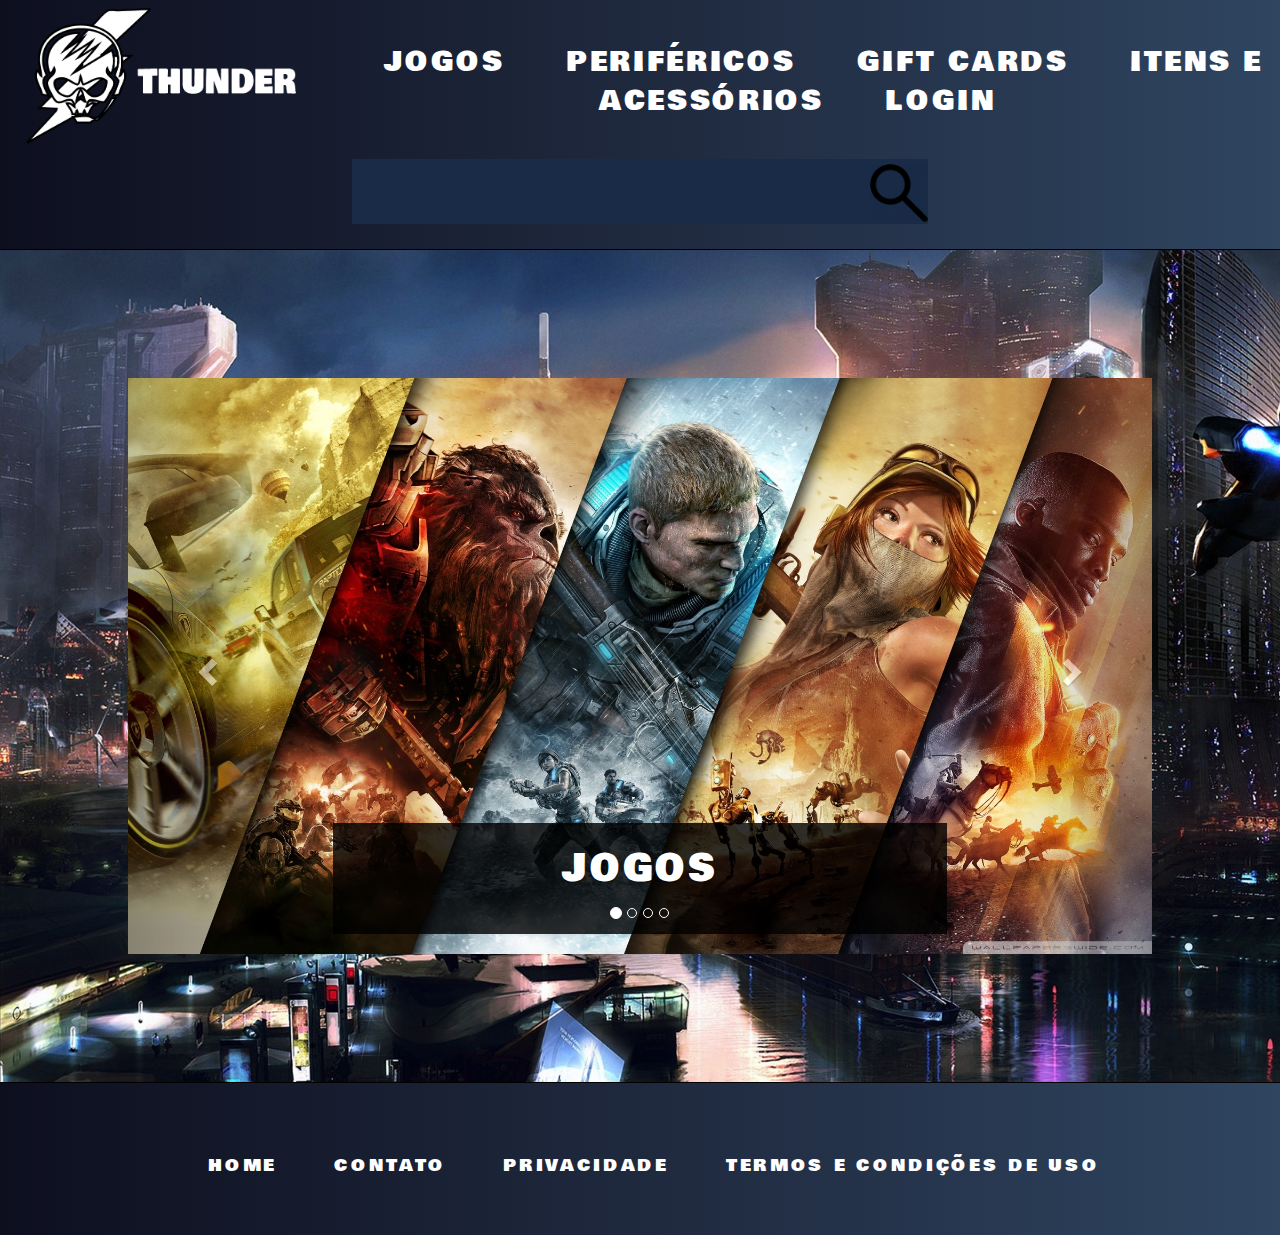
<file: project/html/index.html>
<!DOCTYPE html>
<html lang="pt-br">
  <head>
    <title>Thunder</title>
    <meta charset="utf-8">
    <link rel="stylesheet" type="text/css" href="../css/generalStyle.css"> <!-- Estilo geral das páginas-->
    <link rel="stylesheet" type="text/css" href="../css/styleIndex.css"> <!-- Estilo de index.html  -->
    <link rel="stylesheet" type="text/css" href="../css/generalStyleCarousel.css"> <!-- Estilo geral de carrosséis -->
    <link rel="stylesheet" href="https://maxcdn.bootstrapcdn.com/bootstrap/3.3.7/css/bootstrap.min.css"> <!-- Estilo Bootstrap -->
    <link href="https://fonts.googleapis.com/css?family=Bowlby+One" rel="stylesheet"> <!-- Fonte Bowlby One -->
    <script src="https://ajax.googleapis.com/ajax/libs/jquery/3.3.1/jquery.min.js"></script> <!-- Jquery -->
    <script src="https://maxcdn.bootstrapcdn.com/bootstrap/3.3.7/js/bootstrap.min.js"></script> <!-- Scripts Bootstrap -->
    <script src="../scripts/carousel.js"></script> <!--Scripts do carrossel  -->
  </head> 
  <body>

    <!-- Cabeçalho -->
    <header>

      <!-- Logo -->
      <a href="index.html"><p class="logoBox"><img src="../images/logos/skullLogos/skullLogo.png" id="logo-img"></p></a>
  
      <!-- Caixa do menu do cabeçalho -->
      <div class="headerMenu">
  
        <!-- Lista de elementos do menu do cabeçalho -->
        <ul> 
  
          <li>
            <a href="../html/jogos.html" class="headerMenuItems">JOGOS</a>
          </li>
  
          <li>
            <a href="../html/perifericos.html" class="headerMenuItems">PERIFÉRICOS</a>
          </li>
  
          <li>
            <a href="../html/giftCards.html" class="headerMenuItems">GIFT CARDS</a>
          </li>
            
          <li>
            <a href="../html/itensEac.html" class="headerMenuItems">ITENS E ACESSÓRIOS</a>
          </li>

          <li>
            <a href="../templates/naoFinalizado.html" class="headerMenuItems">LOGIN</a>
          </li>
        </ul>
        
      </div>
        <div class="divBusca">
          <input type="text" class="campoBusca">
          <a href="../templates/naoFinalizado.html"><img src="../images/icons/searchIcon.png"></a>
        </div>

    </header>

      <!-- Conteúdo da página -->
      <div class="content">

        <!-- Primeiro bloco de conteúdo da página -->
        <div id="contentBlockIndex1" class="contentBlocks">  

          <!-- Slider carrossel -->
          <div id="indexCarousel" class="carousel slide" data-ride="carousel">
            
            <!-- Indicadores de slides -->
            <ol class="carousel-indicators">
              <li data-target="#indexCarousel" data-slide-to="0" class="active"></li>
              <li data-target="#indexCarousel" data-slide-to="1"></li>
              <li data-target="#indexCarousel" data-slide-to="2"></li>
              <li data-target="#indexCarousel" data-slide-to="3"></li>
            </ol>
        
            <!-- Slides do carrossel -->
            <div class="carousel-inner">
              <div class="item active">
                <a href="../html/jogos.html"><img src="../images/backgrounds/divSlideBG1.jpg"></a>
                <a href=""><div class="carousel-caption"><p class="homeSlidesText">JOGOS</p></div></a>
              </div>
        
              <div class="item">
                <a href="../html/perifericos.html"><img src="../images/backgrounds/divSlideBG2.jpg"></a>
                <a href=""><div class="carousel-caption"><p class="homeSlidesText">PERIFÉRICOS</p></div></a>
              </div>
            
              <div class="item">
                <a href="../html/giftCards.html"><img src="../images/backgrounds/divSlideBG3.png"></a>
                <a href=""><div class="carousel-caption"><p class="homeSlidesText">GIFT CARDS</p></div></a>
              </div>

              <div class="item">
                <a href="../html/itensEac.html"><img src="../images/backgrounds/divSlideBG4.jpg"></a>
                <a href=""><div class="carousel-caption"><p class="homeSlidesText">ITENS E ACESSÓRIOS</p></div></a>
              </div>
            </div>
        
            <!-- Controles esquerda e direita -->
            <a class="left carousel-control" href="#indexCarousel" data-slide="prev">
              <span class="glyphicon glyphicon-chevron-left"></span>
              <span class="sr-only">Previous</span>
            </a>
            <a class="right carousel-control" href="#indexCarousel" data-slide="next">
              <span class="glyphicon glyphicon-chevron-right"></span>
              <span class="sr-only">Next</span>
            </a>
          </div>
      </div>

      <!-- Rodapé -->
      <footer>

        <!-- Caixa do menu do rodapé -->
        <div class="footerMenu">
          <ul>
            <li>
              <a href="../html/index.html" class="footerMenuItems">HOME</a>
            </li>
            <li>
              <a href="../html/contato.html" class="footerMenuItems">CONTATO</a>
            </li>
            <li>
              <a href="../html/privacidade.html" class="footerMenuItems">PRIVACIDADE</a>
            </li>
            <li>
              <a href="../html/termosECondicoes.html" class="footerMenuItems">TERMOS E CONDIÇÕES DE USO</a>
            </li>
          </ul>
        </div>
      </footer>
  </body>
</html>
</file>
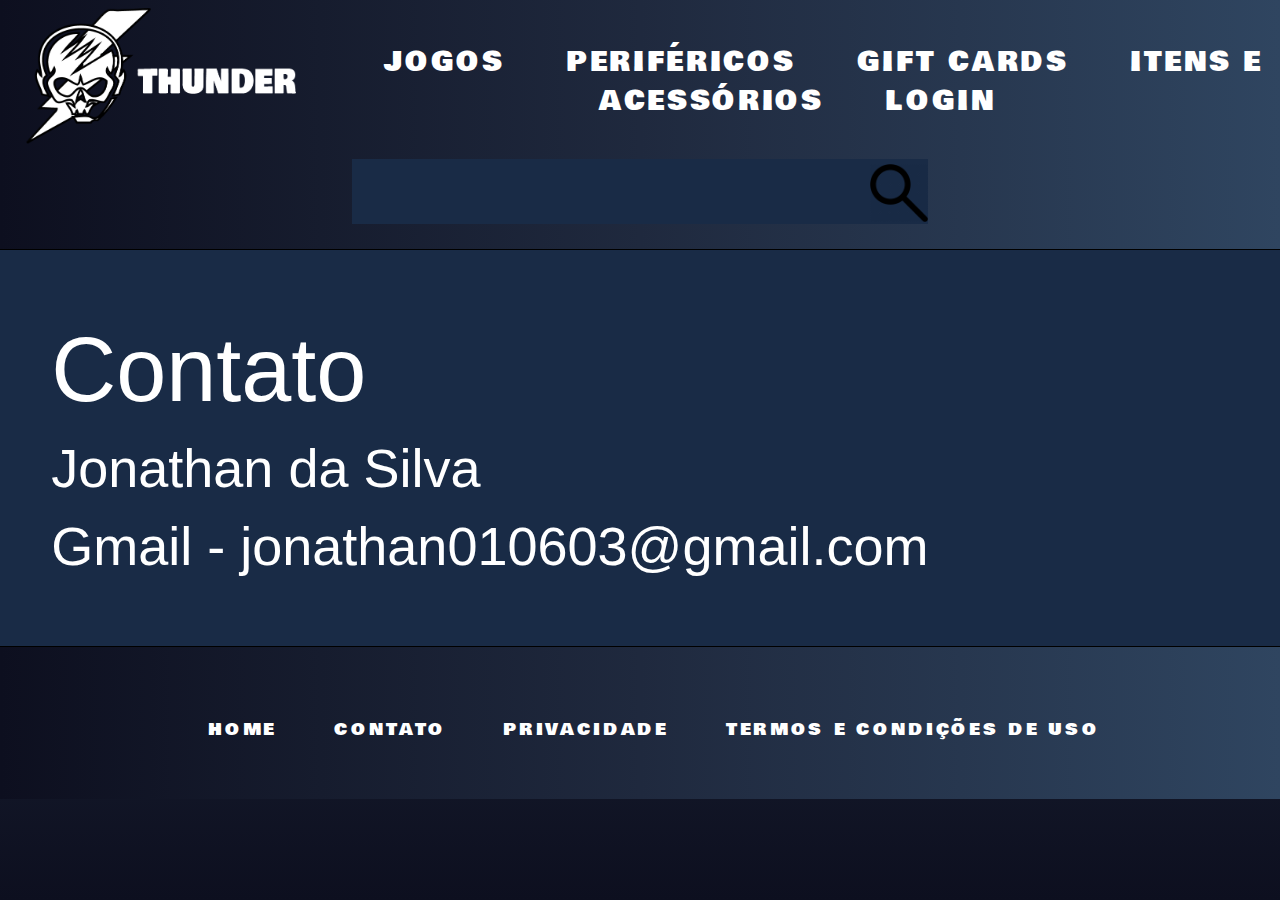
<file: project/html/contato.html>
<!DOCTYPE html>
<html lang="pt-br">
  <head>
    <title>Thunder - Contato</title>
    <meta charset="utf-8">
    <link rel="stylesheet" type="text/css" href="../css/generalStyle.css"> <!-- Estilo geral das páginas-->
    <link rel="stylesheet" type="text/css" href="../css/styleContato.css"> <!-- Estilo de index.html  -->
    <link rel="stylesheet" type="text/css" href="../css/generalStyleCarousel.css"> <!-- Estilo geral de carrosséis -->
    <link rel="stylesheet" href="https://maxcdn.bootstrapcdn.com/bootstrap/3.3.7/css/bootstrap.min.css"> <!-- Estilo Bootstrap -->
    <link href="https://fonts.googleapis.com/css?family=Bowlby+One" rel="stylesheet"> <!-- Fonte Bowlby One -->
    <script src="https://ajax.googleapis.com/ajax/libs/jquery/3.3.1/jquery.min.js"></script> <!-- Jquery -->
    <script src="https://maxcdn.bootstrapcdn.com/bootstrap/3.3.7/js/bootstrap.min.js"></script> <!-- Scripts Bootstrap -->
    <script src="../scripts/carousel.js"></script> <!--Scripts do carrossel  -->

   
  </head>
  <body>    

    <!-- Cabeçalho -->
    <header>

      <!-- Logo -->
      <a href="index.html"><p class="logoBox"><img src="../images/logos/skullLogos/skullLogo.png" id="logo-img"></p></a>
  
      <!-- Caixa do menu do cabeçalho -->
      <div class="headerMenu">
  
        <!-- Lista de elementos do menu do cabeçalho -->
        <ul> 
  
          <li>
            <a href="../html/jogos.html" class="headerMenuItems">JOGOS</a>
          </li>
  
          <li>
            <a href="../html/perifericos.html" class="headerMenuItems">PERIFÉRICOS</a>
          </li>
  
          <li>
            <a href="../html/giftCards.html" class="headerMenuItems">GIFT CARDS</a>
          </li>
            
          <li>
            <a href="../html/itensEac.html" class="headerMenuItems">ITENS E ACESSÓRIOS</a>
          </li>

          <li>
            <a href="../templates/naoFinalizado.html" class="headerMenuItems">LOGIN</a>
          </li>
        </ul>
      
      <!-- Campo de Pesquisa -->
      </div>
        <div class="divBusca">
          <input type="text" class="campoBusca">
          <a href="../templates/naoFinalizado.html"><img src="../images/icons/searchIcon.png"></a>
        </div>

    </header>
    
    <!-- Rodapé -->
    <div id="content">
      <div id="contato">

        <h1 class="contatoTitle">Contato</h1>
        <p>Jonathan da Silva 
          <br>
          Gmail - jonathan010603@gmail.com
          <br>
        </p>

      </div>
    </div>
      
    <footer>
      <!-- Caixa do menu do rodapé -->
      <div class="footerMenu">
        <ul>
          <li>
            <a href="../html/index.html" class="footerMenuItems">HOME</a>
          </li>
          <li>
            <a href="../html/contato.html" class="footerMenuItems">CONTATO</a>
          </li>
          <li>
            <a href="../html/privacidade.html" class="footerMenuItems">PRIVACIDADE</a>
          </li>
          <li>
            <a href="../html/termosECondicoes.html" class="footerMenuItems">TERMOS E CONDIÇÕES DE USO</a>
          </li>
        </ul>
      </div>
    </footer>   
  </body>
</html>
</file>
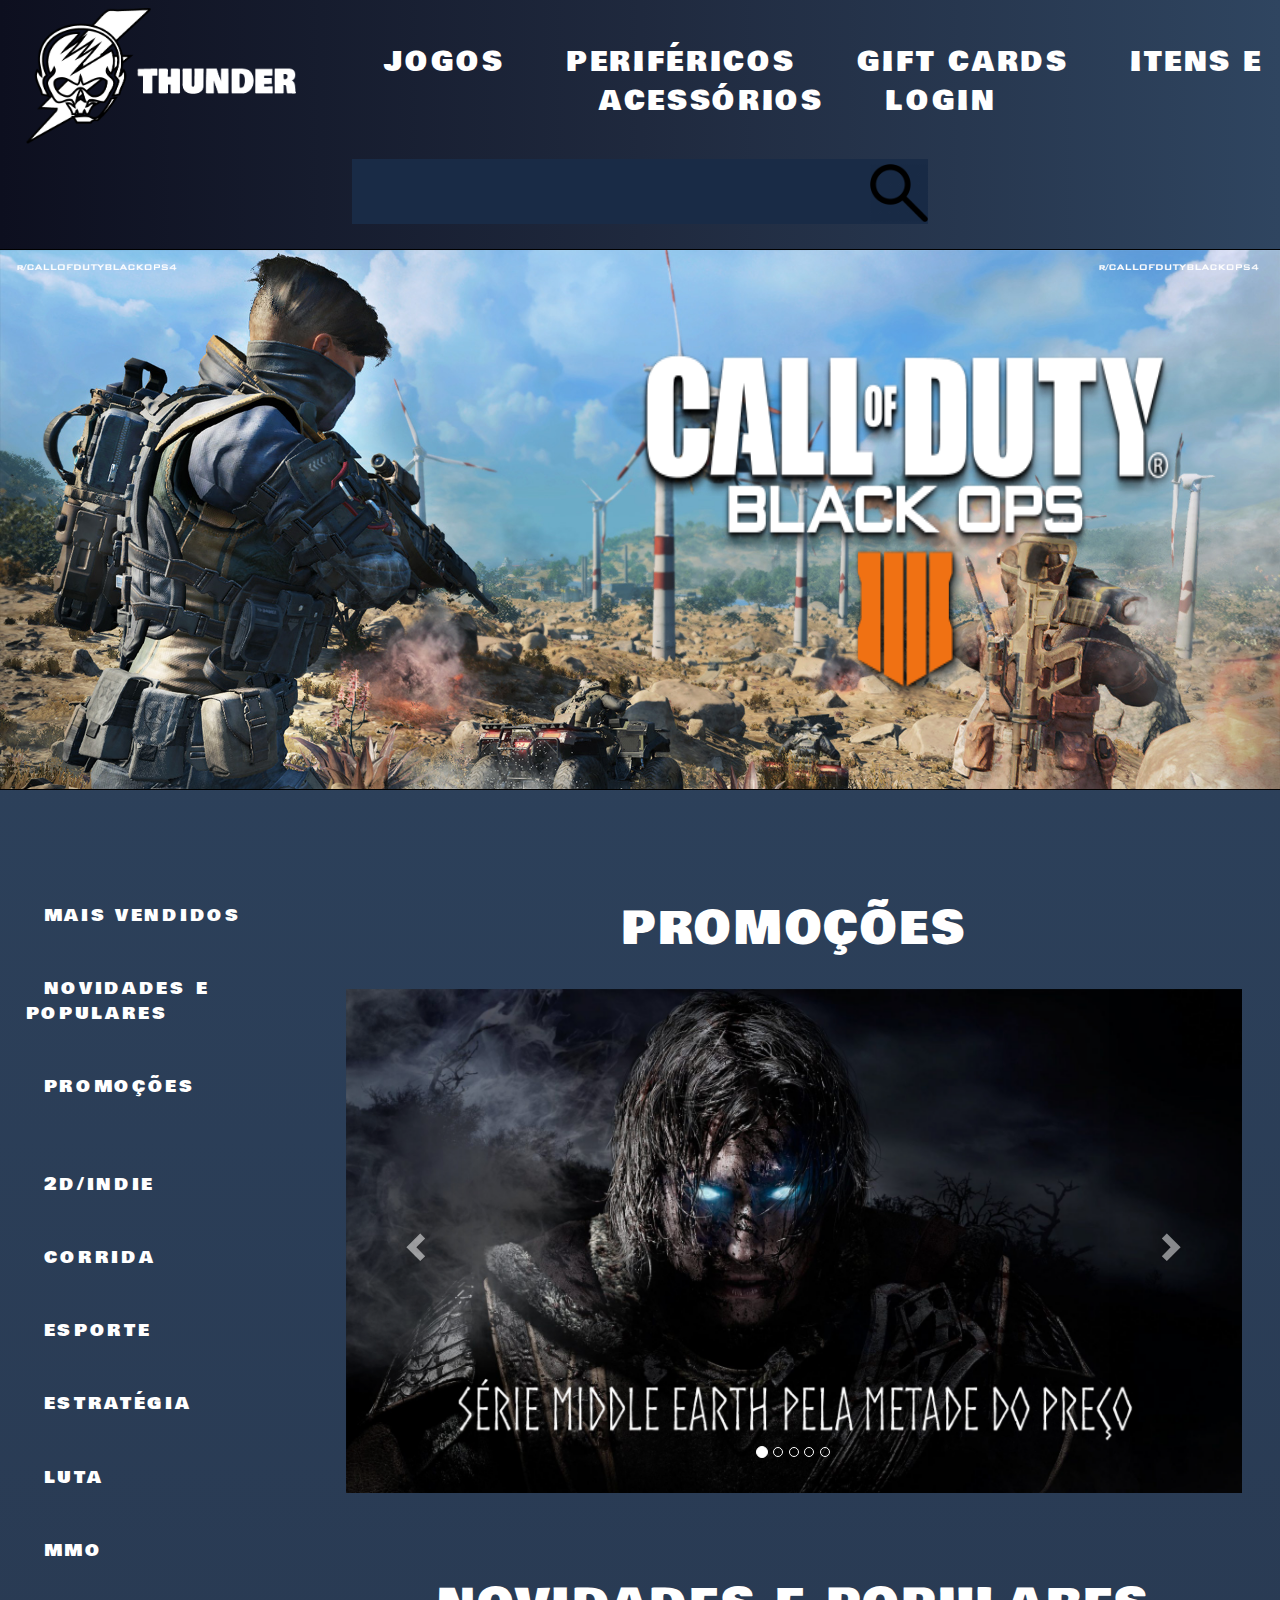
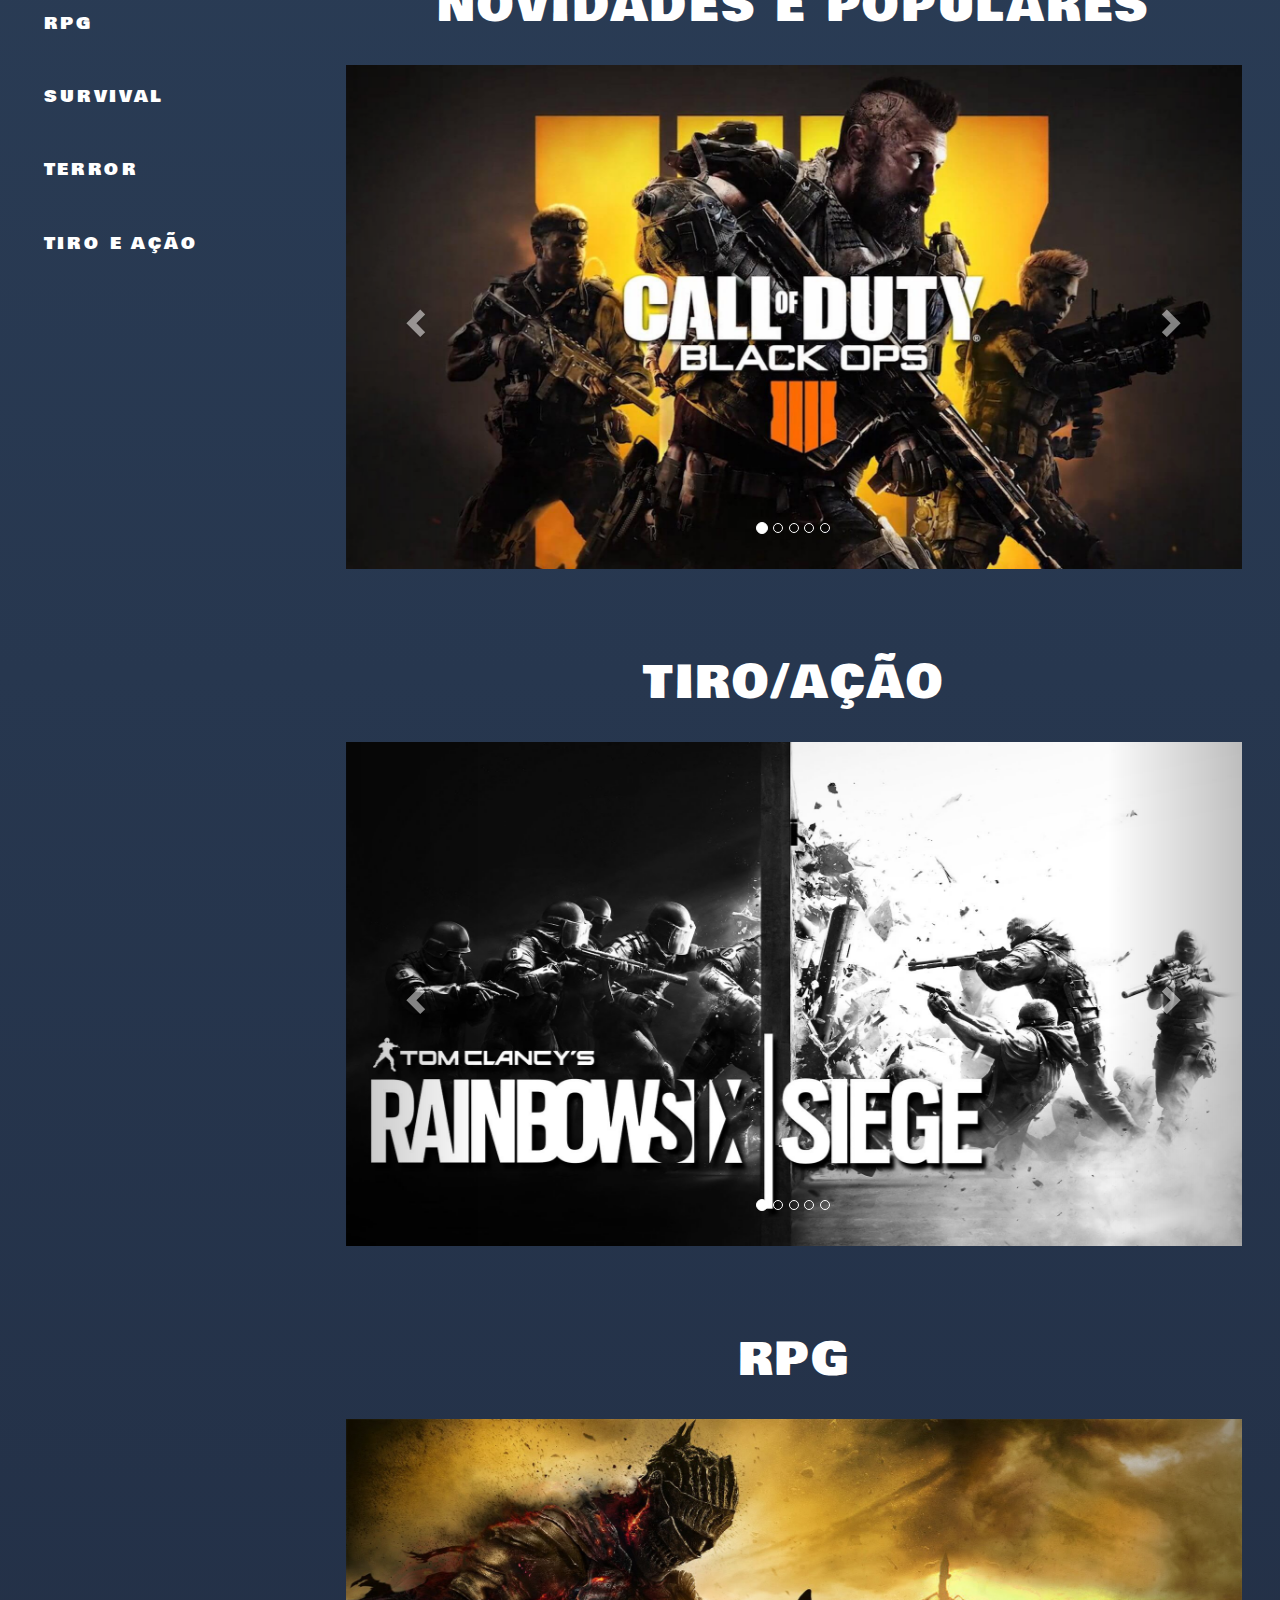
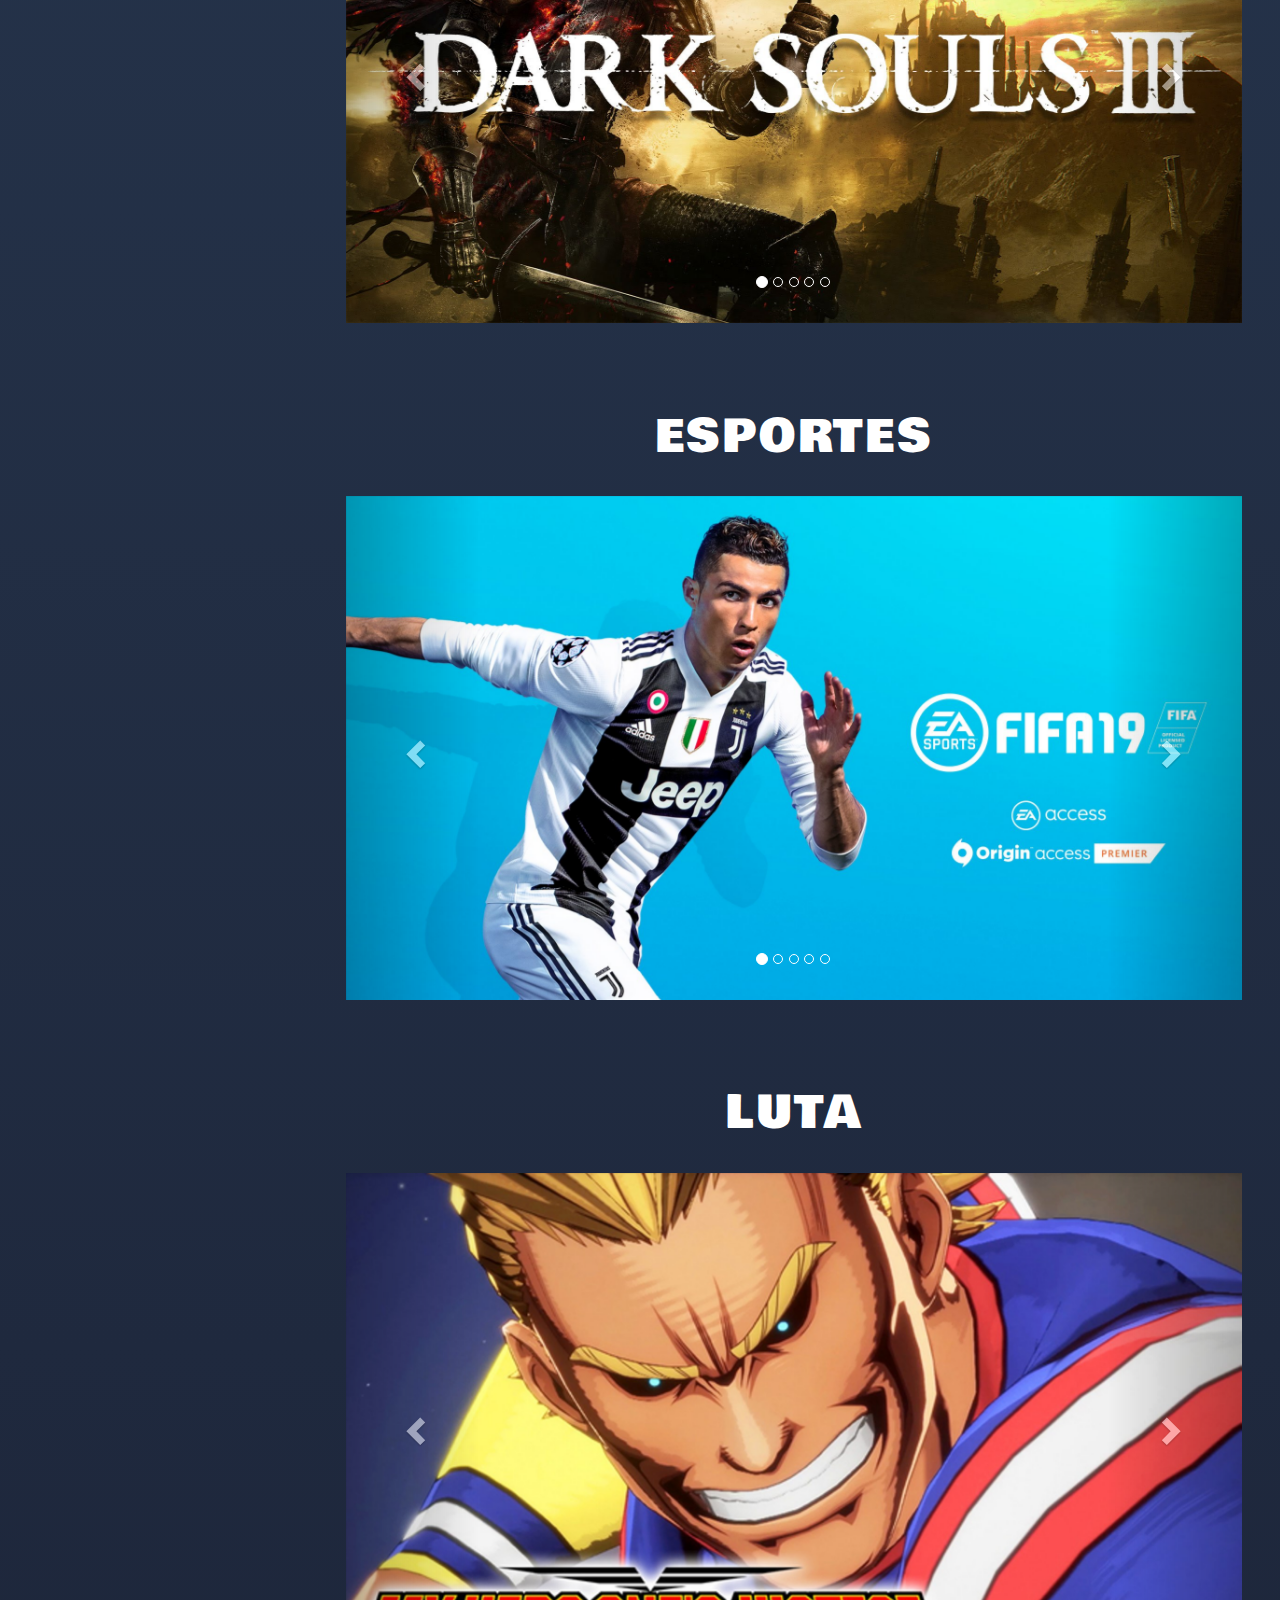
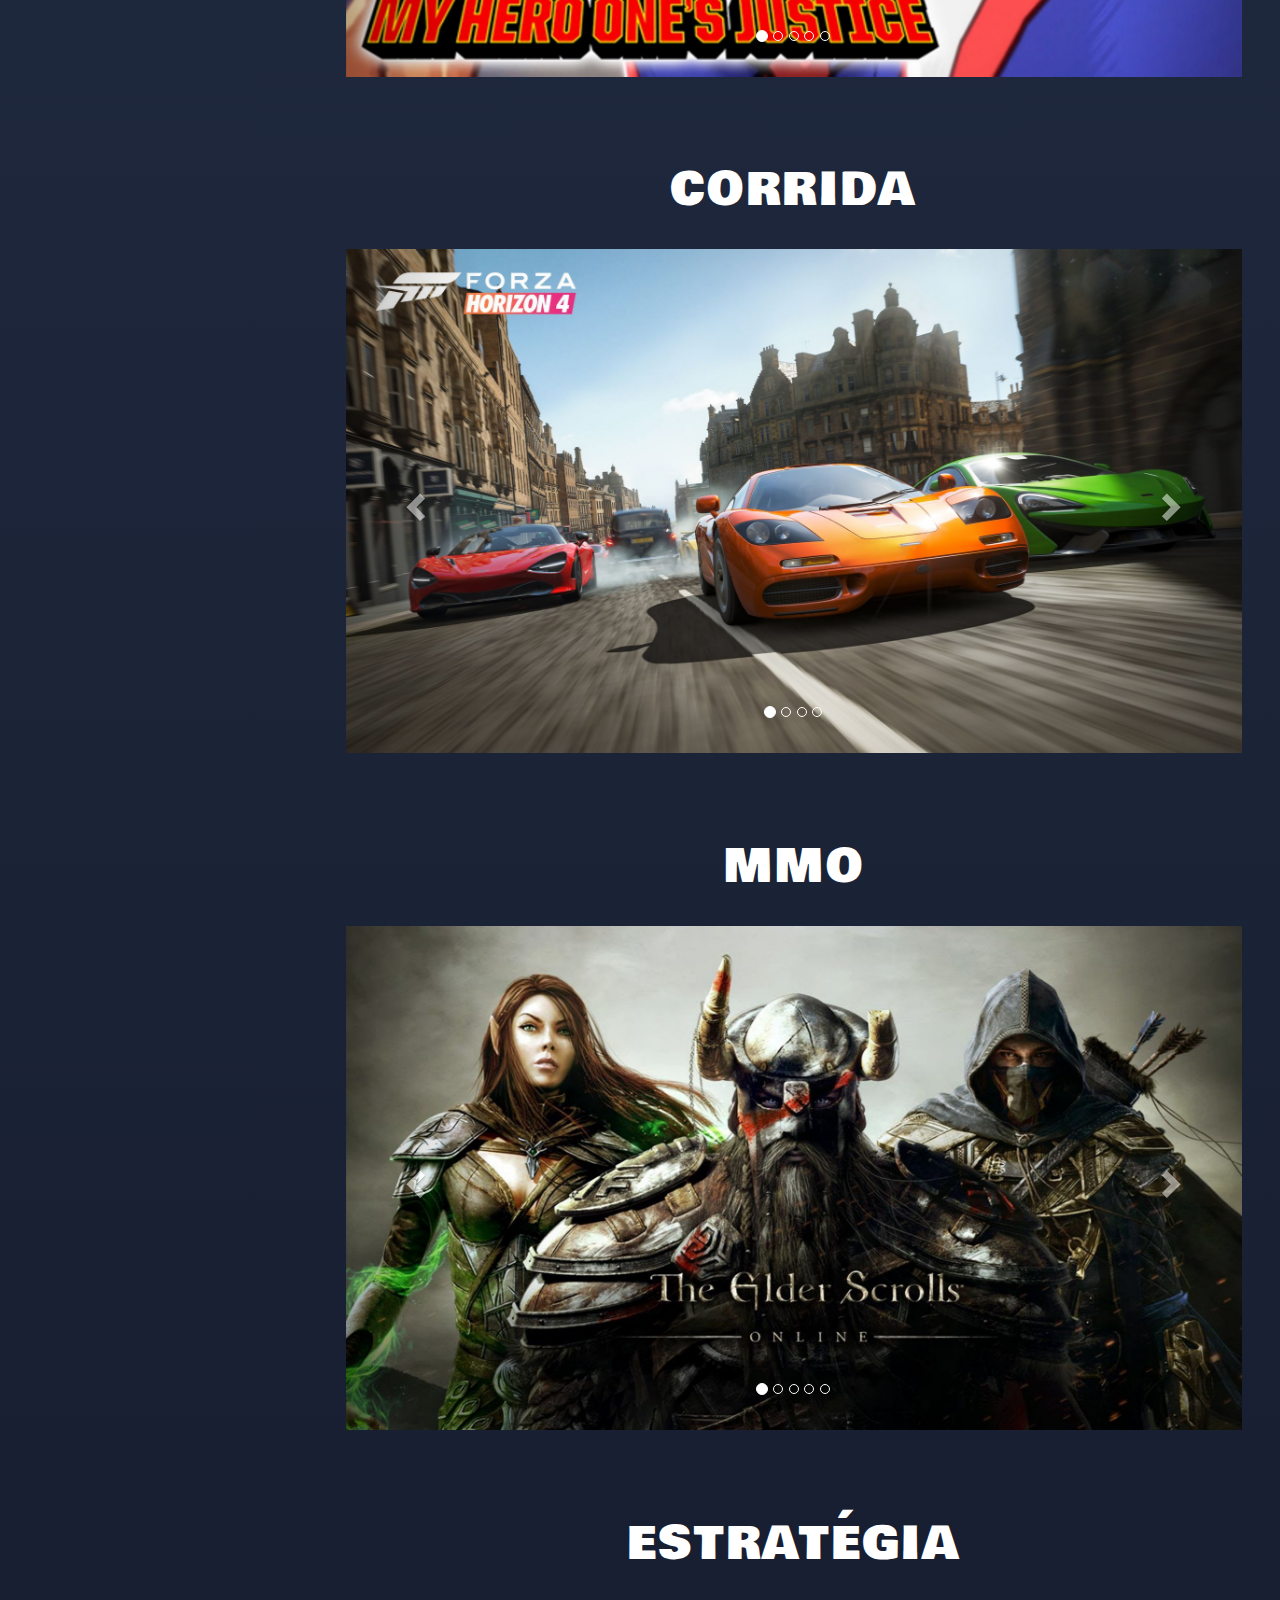
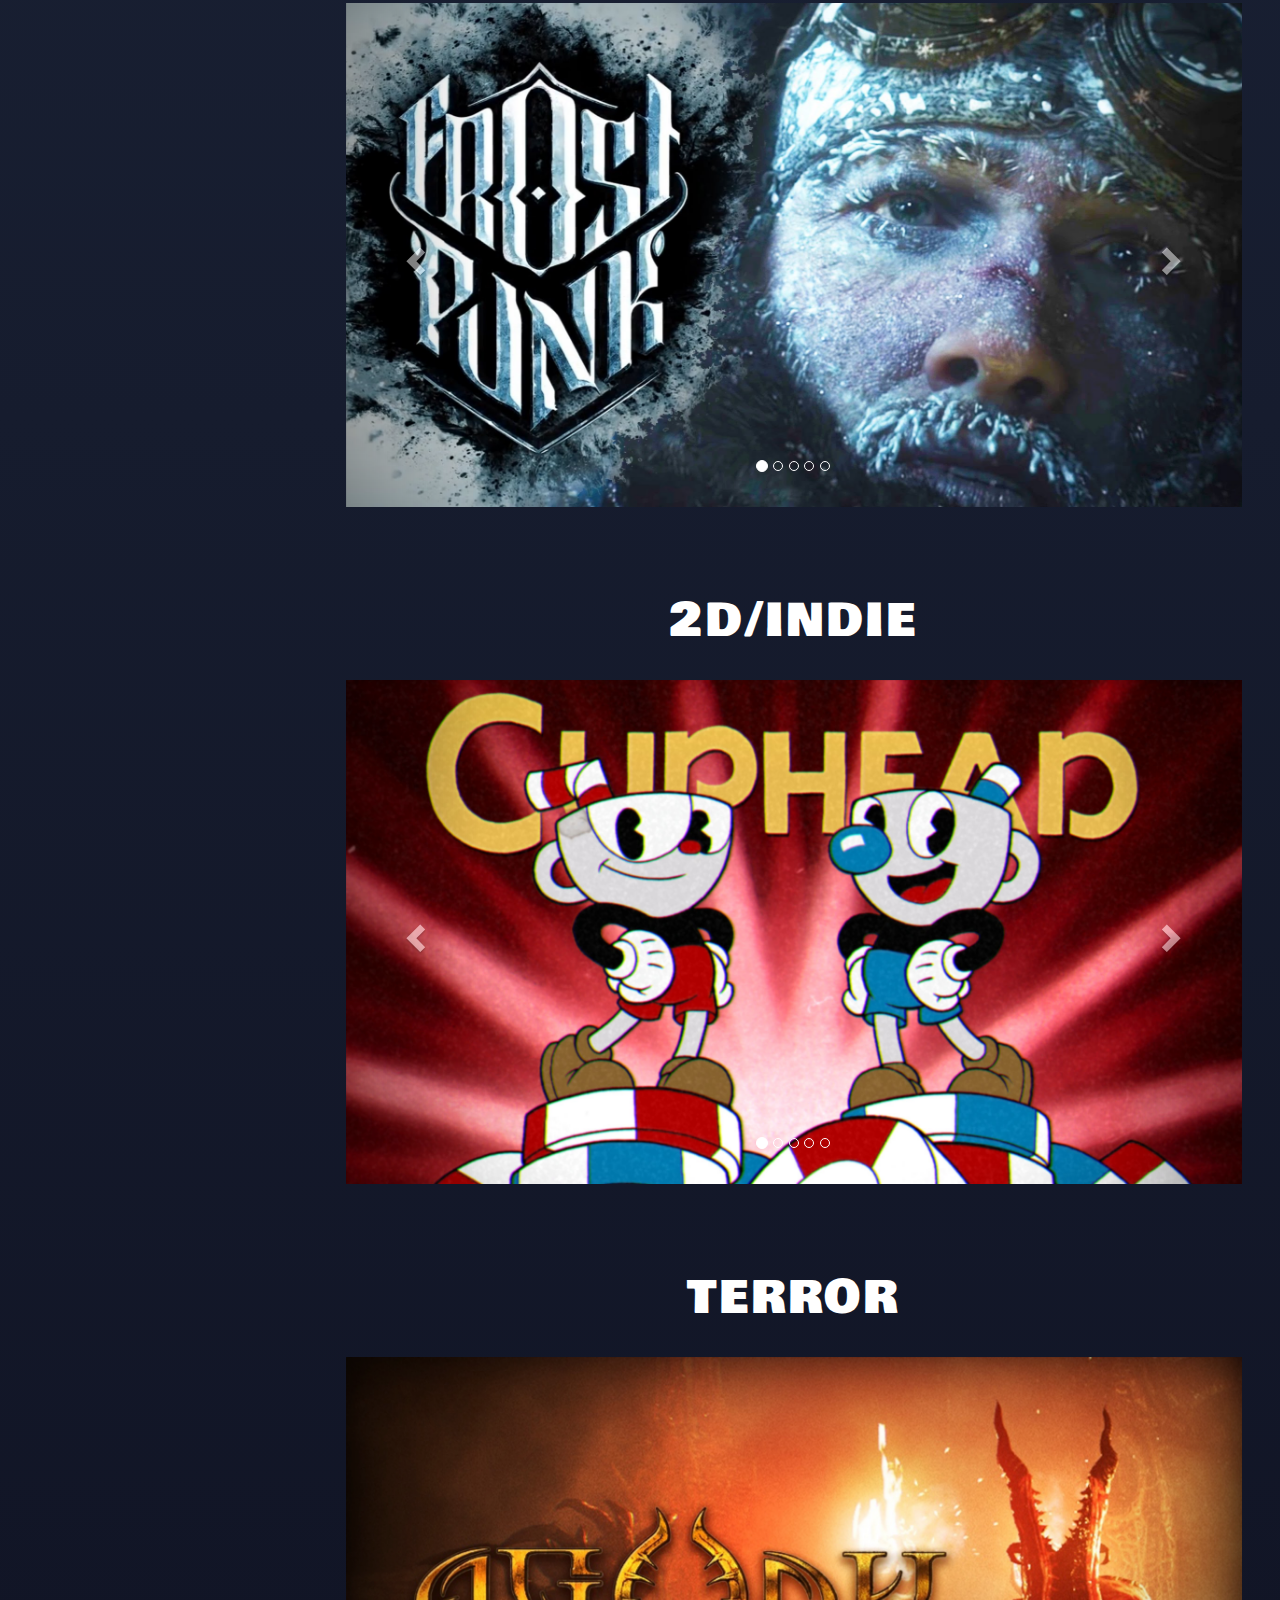
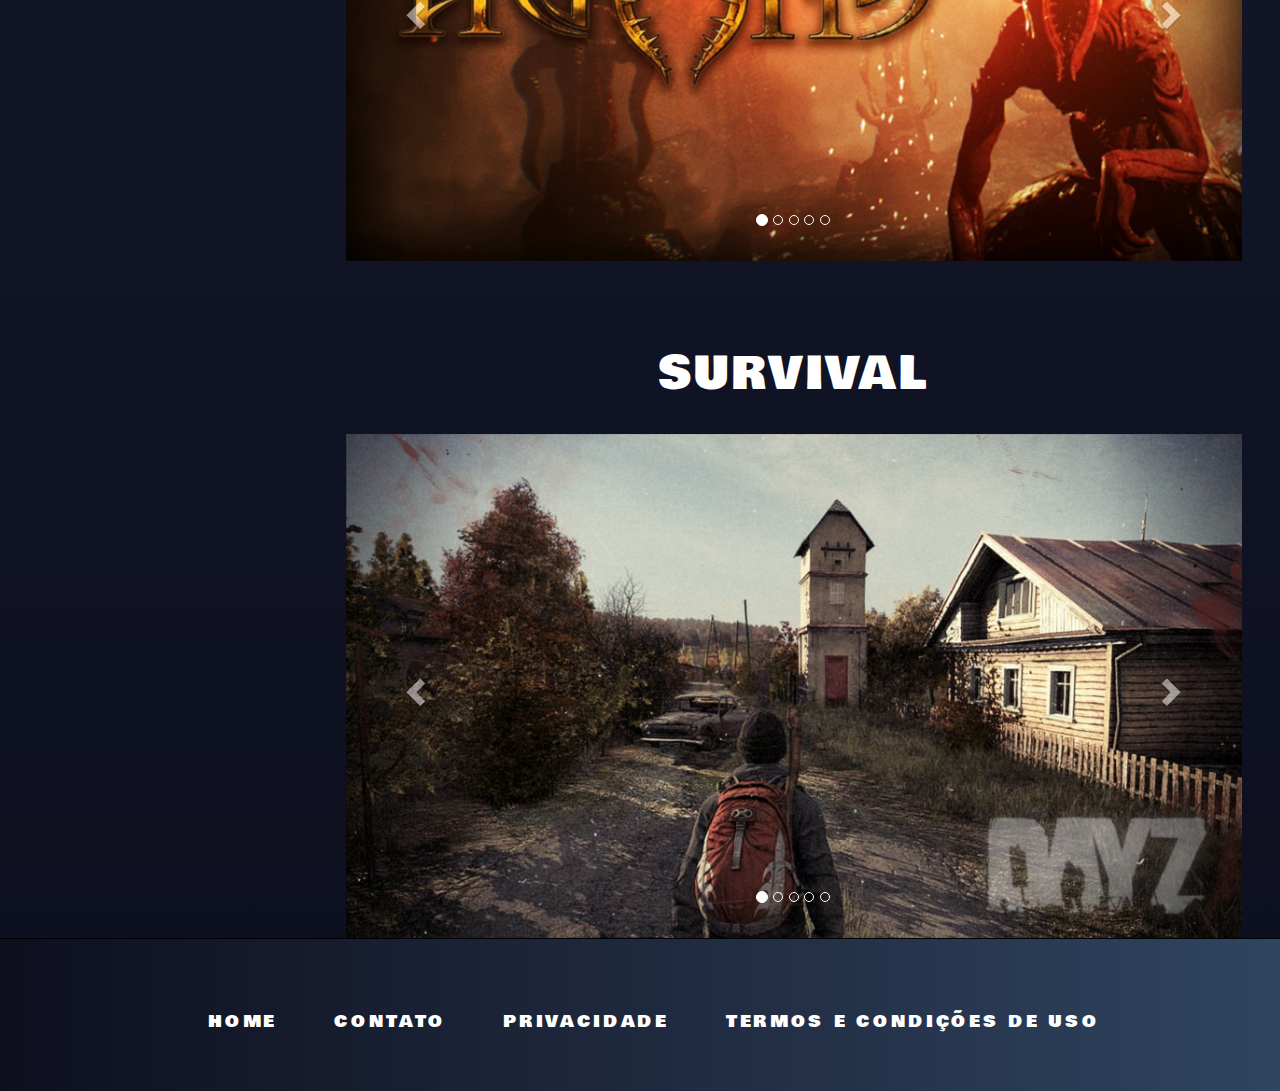
<file: project/html/jogos.html>
<!DOCTYPE html>
<html lang="pt-br">
  <head>
    <title>Thunder - Jogos</title>
    <meta charset="utf-8">
    <link rel="stylesheet" type="text/css" href="../css/generalStyle.css"> <!-- Estilo geral das páginas-->
    <link rel="stylesheet" type="text/css" href="../css/styleJogos.css"> <!-- Estilo de jogos.html  -->
    <link rel="stylesheet" type="text/css" href="../css/generalStyleCarousel.css"> <!-- Estilo geral de carrosséis -->
    <link href="https://fonts.googleapis.com/css?family=Bowlby+One" rel="stylesheet"> <!-- Fonte Bowlby One -->
    <link rel="stylesheet" href="https://maxcdn.bootstrapcdn.com/bootstrap/3.3.7/css/bootstrap.min.css"> <!-- Estilo Bootstrap -->
    <script src="https://ajax.googleapis.com/ajax/libs/jquery/3.3.1/jquery.min.js"></script> <!-- Jquery -->
    <script src="https://maxcdn.bootstrapcdn.com/bootstrap/3.3.7/js/bootstrap.min.js"></script> <!-- Scripts Bootstrap -->
    <script src="../scripts/carousel.js"></script> <!--Scripts do carrossel  -->

   
  </head>
  <body>
    
    <!-- Cabeçalho -->
    <header>

      <!-- Logo -->
      <a href="index.html"><p class="logoBox"><img src="../images/logos/skullLogos/skullLogo.png" id="logo-img"></p></a>
  
      <!-- Caixa do menu do cabeçalho -->
      <div class="headerMenu">
  
        <!-- Lista de elementos do menu do cabeçalho -->
        <ul> 
  
          <li>
            <a href="../html/jogos.html" class="headerMenuItems">JOGOS</a>
          </li>
  
          <li>
            <a href="../html/perifericos.html" class="headerMenuItems">PERIFÉRICOS</a>
          </li>
  
          <li>
            <a href="../html/giftCards.html" class="headerMenuItems">GIFT CARDS</a>
          </li>
            
          <li>
            <a href="../html/itensEac.html" class="headerMenuItems">ITENS E ACESSÓRIOS</a>
          </li>

          <li>
            <a href="../templates/naoFinalizado.html" class="headerMenuItems">LOGIN</a>
          </li>
        </ul>
        
      </div>
        <div class="divBusca">
          <input type="text" class="campoBusca">
          <a href="../templates/naoFinalizado.html"><img src="../images/icons/searchIcon.png"></a>
        </div>

    </header>

    <div class="content">
      <section id="publicityTopJogos">
          <a href=""><img class="publicityImg" src="../images/backgrounds/bgCodBO4LOGO.png"></a>
      </section>

      <section id="contentBlockJogos1">
        <div id="divCategories">
          <br>
          <a href="">MAIS VENDIDOS</a> <br> <br> <br>
          <a href="">NOVIDADES E POPULARES</a> <br> <br> <br>
          <a href="">PROMOÇÕES</a> <br> <br> <br> <br> 
          <a href="">2D/INDIE</a> <br> <br> <br>
          <a href="">CORRIDA</a> <br> <br> <br>
          <a href="">ESPORTE</a> <br> <br> <br>
          <a href="">ESTRATÉGIA</a> <br> <br> <br>
          <a href="">LUTA</a> <br> <br> <br>
          <a href="">MMO</a> <br> <br> <br>
          <a href="">RPG</a> <br> <br> <br>
          <a href="">SURVIVAL</a> <br> <br> <br>
          <a href="">TERROR</a> <br> <br> <br>
          <a href="">TIRO E AÇÃO</a>
        </div>
        <div id="divProducts">
          <a href=""><p class="sliderInfo">PROMOÇÕES</p></a>
          <!-- Slider carrossel -->
          <div id="jogosCarousel0" class="carousel slide" data-ride="carousel">
            
            <!-- Indicadores de slides -->
            <ol class="carousel-indicators">
              <li data-target="#jogosCarousel0" data-slide-to="0" class="active"></li>
              <li data-target="#jogosCarousel0" data-slide-to="1"></li>
              <li data-target="#jogosCarousel0" data-slide-to="2"></li>
              <li data-target="#jogosCarousel0" data-slide-to="3"></li>
              <li data-target="#jogosCarousel0" data-slide-to="4"></li>
            </ol>
          
            <!-- Slides do carrossel -->
            <div class="carousel-inner">
              <div class="item">
                <a href="../html/itensEac.html"><img src="../images/games/promocoes/promoSouls.jpg"></a>
              </div>
              
              <div class="item">
                <a href="../html/itensEac.html"><img src="../images/games/promocoes/promoTotalWar.jpg"></a>
              </div>

              <div class="item active">
                <a href="../html/jogos.html"><img src="../images/games/promocoes/promoMidEarth.jpg"></a>
              </div>
              
              <div class="item">
                <a href="../html/perifericos.html"><img src="../images/games/promocoes/promoShounen.jpg"></a>
              </div>
              
              <div class="item">
                <a href="../html/giftCards.html"><img src="../images/games/promocoes/promoCS.jpg"></a>
              </div>
              
            </div>
          
            <!-- Controles esquerda e direita -->
            <a class="left carousel-control" href="#jogosCarousel0" data-slide="prev">
              <span class="glyphicon glyphicon-chevron-left"></span>
              <span class="sr-only">Previous</span>
            </a>
            <a class="right carousel-control" href="#jogosCarousel0" data-slide="next">
              <span class="glyphicon glyphicon-chevron-right"></span>
              <span class="sr-only">Next</span>
            </a>
          </div>

          <a href=""><p class="sliderInfo">NOVIDADES E POPULARES</p></a>
          <!-- Slider carrossel -->
          <div id="jogosCarousel1" class="carousel slide" data-ride="carousel">
            
            <!-- Indicadores de slides -->
            <ol class="carousel-indicators">
              <li data-target="#jogosCarousel1" data-slide-to="0" class="active"></li>
              <li data-target="#jogosCarousel1" data-slide-to="1"></li>
              <li data-target="#jogosCarousel1" data-slide-to="2"></li>
              <li data-target="#jogosCarousel1" data-slide-to="3"></li>
              <li data-target="#jogosCarousel1" data-slide-to="4"></li>
            </ol>
          
            <!-- Slides do carrossel -->
            <div class="carousel-inner">
              <div class="item active">
                <a href="../html/jogos.html"><img src="../images/games/slides/tiroAcao/codBo4.jpg"></a>
              </div>
          
              <div class="item">
                <a href="../html/itensEac.html"><img src="../images/games/slides/tiroAcao/bfV.jpg"></a>
              </div>
              
              <div class="item">
                <a href="../html/giftCards.html"><img src="../images/games/slides/tiroAcao/shadowOfTombRaider.jpg"></a>
              </div>
              
              <div class="item">
                <a href="../html/perifericos.html"><img src="../images/games/slides/tiroAcao/darkSiders3.jpg"></a>
              </div>
              
              <div class="item">
                <a href="../html/itensEac.html"><img src="../images/games/slides/2Dindie/megaMan11.jpg"></a>
              </div>
            </div>
          
            <!-- Controles esquerda e direita -->
            <a class="left carousel-control" href="#jogosCarousel1" data-slide="prev">
              <span class="glyphicon glyphicon-chevron-left"></span>
              <span class="sr-only">Previous</span>
            </a>
            <a class="right carousel-control" href="#jogosCarousel1" data-slide="next">
              <span class="glyphicon glyphicon-chevron-right"></span>
              <span class="sr-only">Next</span>
            </a>
          </div>

          <a href=""><p class="sliderInfo">TIRO/AÇÃO</p></a>
          <!-- Slider carrossel -->
          <div id="jogosCarousel2" class="carousel slide" data-ride="carousel">
            
            <!-- Indicadores de slides -->
            <ol class="carousel-indicators">
              <li data-target="#jogosCarousel2" data-slide-to="0" class="active"></li>
              <li data-target="#jogosCarousel2" data-slide-to="1"></li>
              <li data-target="#jogosCarousel2" data-slide-to="2"></li>
              <li data-target="#jogosCarousel2" data-slide-to="3"></li>
              <li data-target="#jogosCarousel2" data-slide-to="4"></li>
            </ol>
          
            <!-- Slides do carrossel -->
            <div class="carousel-inner">
              <div class="item active">
                <a href="../html/jogos.html"><img src="../images/games/slides/tiroAcao/r6s.jpg"></a>
              </div>
          
              <div class="item">
                <a href="../html/perifericos.html"><img src="../images/games/slides/tiroAcao/justC3.jpg"></a>
              </div>
              
              <div class="item">
                <a href="../html/giftCards.html"><img src="../images/games/slides/tiroAcao/farCry5.jpg"></a>
              </div>
  
              <div class="item">
                <a href="../html/itensEac.html"><img src="../images/games/slides/tiroAcao/pubg.jpg"></a>
              </div>

              <div class="item">
                <a href="../html/itensEac.html"><img src="../images/games/slides/tiroAcao/hitman2.jpg"></a>
              </div>
            </div>
          
            <!-- Controles esquerda e direita -->
            <a class="left carousel-control" href="#jogosCarousel2" data-slide="prev">
              <span class="glyphicon glyphicon-chevron-left"></span>
              <span class="sr-only">Previous</span>
            </a>
            <a class="right carousel-control" href="#jogosCarousel2" data-slide="next">
              <span class="glyphicon glyphicon-chevron-right"></span>
              <span class="sr-only">Next</span>
            </a>
          </div>

          <a href=""><p class="sliderInfo">RPG</p></a>
          <!-- Slider carrossel -->
          <div id="jogosCarousel3" class="carousel slide" data-ride="carousel">
            
            <!-- Indicadores de slides -->
            <ol class="carousel-indicators">
              <li data-target="#jogosCarousel3" data-slide-to="0" class="active"></li>
              <li data-target="#jogosCarousel3" data-slide-to="1"></li>
              <li data-target="#jogosCarousel3" data-slide-to="2"></li>
              <li data-target="#jogosCarousel3" data-slide-to="3"></li>
              <li data-target="#jogosCarousel3" data-slide-to="4"></li>
            </ol>
          
            <!-- Slides do carrossel -->
            <div class="carousel-inner">
              <div class="item active">
                <a href="../html/jogos.html"><img src="../images/games/slides/rpg/ds3.jpg"></a>
              </div>
          
              <div class="item">
                <a href="../html/perifericos.html"><img src="../images/games/slides/rpg/kingdomCD.jpg"></a>
              </div>
              
              <div class="item">
                <a href="../html/giftCards.html"><img src="../images/games/slides/rpg/tw3.jpg"></a>
              </div>
  
              <div class="item">
                <a href="../html/itensEac.html"><img src="../images/games/slides/rpg/skyrim.jpg"></a>
              </div>

              <div class="item">
                <a href="../html/itensEac.html"><img src="../images/games/slides/rpg/mebwb.jpg"></a>
              </div>
            </div>
          
            <!-- Controles esquerda e direita -->
            <a class="left carousel-control" href="#jogosCarousel3" data-slide="prev">
              <span class="glyphicon glyphicon-chevron-left"></span>
              <span class="sr-only">Previous</span>
            </a>
            <a class="right carousel-control" href="#jogosCarousel3" data-slide="next">
              <span class="glyphicon glyphicon-chevron-right"></span>
              <span class="sr-only">Next</span>
            </a>
          </div>

          <a href=""><p class="sliderInfo">ESPORTES</p></a>
          <!-- Slider carrossel -->
          <div id="jogosCarousel4" class="carousel slide" data-ride="carousel">
            
            <!-- Indicadores de slides -->
            <ol class="carousel-indicators">
              <li data-target="#jogosCarousel4" data-slide-to="0" class="active"></li>
              <li data-target="#jogosCarousel4" data-slide-to="1"></li>
              <li data-target="#jogosCarousel4" data-slide-to="2"></li>
              <li data-target="#jogosCarousel4" data-slide-to="3"></li>
              <li data-target="#jogosCarousel4" data-slide-to="4"></li>
            </ol>
          
            <!-- Slides do carrossel -->
            <div class="carousel-inner">
              <div class="item active">
                <a href="../html/jogos.html"><img src="../images/games/slides/esporte/fifa19.jpg"></a>
              </div>
          
              <div class="item">
                <a href="../html/perifericos.html"><img src="../images/games/slides/esporte/madden19.jpg"></a>
              </div>
              
              <div class="item">
                <a href="../html/giftCards.html"><img src="../images/games/slides/esporte/nba19.jpg"></a>
              </div>
  
              <div class="item">
                <a href="../html/itensEac.html"><img src="../images/games/slides/esporte/nhl19.jpg"></a>
              </div>

              <div class="item">
                <a href="../html/itensEac.html"><img src="../images/games/slides/esporte/pes19.jpg"></a>
              </div>
            </div>
          
            <!-- Controles esquerda e direita -->
            <a class="left carousel-control" href="#jogosCarousel4" data-slide="prev">
              <span class="glyphicon glyphicon-chevron-left"></span>
              <span class="sr-only">Previous</span>
            </a>
            <a class="right carousel-control" href="#jogosCarousel4" data-slide="next">
              <span class="glyphicon glyphicon-chevron-right"></span>
              <span class="sr-only">Next</span>
            </a>
          </div>

          <a href=""><p class="sliderInfo">LUTA</p></a>
          <!-- Slider carrossel -->
          <div id="jogosCarousel5" class="carousel slide" data-ride="carousel">
            
            <!-- Indicadores de slides -->
            <ol class="carousel-indicators">
              <li data-target="#jogosCarousel5" data-slide-to="0" class="active"></li>
              <li data-target="#jogosCarousel5" data-slide-to="1"></li>
              <li data-target="#jogosCarousel5" data-slide-to="2"></li>
              <li data-target="#jogosCarousel5" data-slide-to="3"></li>
              <li data-target="#jogosCarousel5" data-slide-to="4"></li>
            </ol>
          
            <!-- Slides do carrossel -->
            <div class="carousel-inner">
              <div class="item active">
                <a href="../html/jogos.html"><img src="../images/games/slides/luta/bnhG.jpg"></a>
              </div>
          
              <div class="item">
                <a href="../html/perifericos.html"><img src="../images/games/slides/luta/sf5.jpg"></a>
              </div>
              
              <div class="item">
                <a href="../html/giftCards.html"><img src="../images/games/slides/luta/tek7.jpg"></a>
              </div>
  
              <div class="item">
                <a href="../html/itensEac.html"><img src="../images/games/slides/luta/soulC6.jpg"></a>
              </div>

              <div class="item">
                <a href="../html/itensEac.html"><img src="../images/games/slides/luta/mkx.jpg"></a>
              </div>
            </div>
          
            <!-- Controles esquerda e direita -->
            <a class="left carousel-control" href="#jogosCarousel5" data-slide="prev">
              <span class="glyphicon glyphicon-chevron-left"></span>
              <span class="sr-only">Previous</span>
            </a>
            <a class="right carousel-control" href="#jogosCarousel5" data-slide="next">
              <span class="glyphicon glyphicon-chevron-right"></span>
              <span class="sr-only">Next</span>
            </a>
          </div>

          <a href=""><p class="sliderInfo">CORRIDA</p></a>
          <!-- Slider carrossel -->
          <div id="jogosCarousel6" class="carousel slide" data-ride="carousel">
            
            <!-- Indicadores de slides -->
            <ol class="carousel-indicators">
              <li data-target="#jogosCarousel6" data-slide-to="0" class="active"></li>
              <li data-target="#jogosCarousel6" data-slide-to="1"></li>
              <li data-target="#jogosCarousel6" data-slide-to="2"></li>
              <li data-target="#jogosCarousel6" data-slide-to="3"></li>
            </ol>
          
            <!-- Slides do carrossel -->
            <div class="carousel-inner">
              <div class="item active">
                <a href="../html/jogos.html"><img src="../images/games/slides/corrida/forzaH4.jpg"></a>
              </div>
          
              <div class="item">
                <a href="../html/perifericos.html"><img src="../images/games/slides/corrida/projCars2.jpg"></a>
              </div>
              
              <div class="item">
                <a href="../html/giftCards.html"><img src="../images/games/slides/corrida/rocketL.jpg"></a>
              </div>
  
              <div class="item">
                <a href="../html/itensEac.html"><img src="../images/games/slides/corrida/theC2.jpg"></a>
              </div>
            </div>
          
            <!-- Controles esquerda e direita -->
            <a class="left carousel-control" href="#jogosCarousel6" data-slide="prev">
              <span class="glyphicon glyphicon-chevron-left"></span>
              <span class="sr-only">Previous</span>
            </a>
            <a class="right carousel-control" href="#jogosCarousel6" data-slide="next">
              <span class="glyphicon glyphicon-chevron-right"></span>
              <span class="sr-only">Next</span>
            </a>
          </div>

          <a href=""><p class="sliderInfo">MMO</p></a>
          <!-- Slider carrossel -->
          <div id="jogosCarousel7" class="carousel slide" data-ride="carousel">
            
            <!-- Indicadores de slides -->
            <ol class="carousel-indicators">
              <li data-target="#jogosCarousel7" data-slide-to="0" class="active"></li>
              <li data-target="#jogosCarousel7" data-slide-to="1"></li>
              <li data-target="#jogosCarousel7" data-slide-to="2"></li>
              <li data-target="#jogosCarousel7" data-slide-to="3"></li>
              <li data-target="#jogosCarousel7" data-slide-to="4"></li>
            </ol>
          
            <!-- Slides do carrossel -->
            <div class="carousel-inner">
              <div class="item active">
                <a href="../html/jogos.html"><img src="../images/games/slides/mmo/teso.jpg"></a>
              </div>
          
              <div class="item">
                <a href="../html/perifericos.html"><img src="../images/games/slides/mmo/wow.jpg"></a>
              </div>
              
              <div class="item">
                <a href="../html/giftCards.html"><img src="../images/games/slides/mmo/bladeEsoul.jpg"></a>
              </div>
  
              <div class="item">
                <a href="../html/itensEac.html"><img src="../images/games/slides/mmo/bdo.jpg"></a>
              </div>

              <div class="item">
                <a href="../html/itensEac.html"><img src="../images/games/slides/mmo/boundless.png"></a>
              </div>
            </div>
          
            <!-- Controles esquerda e direita -->
            <a class="left carousel-control" href="#jogosCarousel7" data-slide="prev">
              <span class="glyphicon glyphicon-chevron-left"></span>
              <span class="sr-only">Previous</span>
            </a>
            <a class="right carousel-control" href="#jogosCarousel7" data-slide="next">
              <span class="glyphicon glyphicon-chevron-right"></span>
              <span class="sr-only">Next</span>
            </a>
          </div>

          <a href=""><p class="sliderInfo">ESTRATÉGIA</p></a>
          <!-- Slider carrossel -->
          <div id="jogosCarousel8" class="carousel slide" data-ride="carousel">
            
            <!-- Indicadores de slides -->
            <ol class="carousel-indicators">
              <li data-target="#jogosCarousel8" data-slide-to="0" class="active"></li>
              <li data-target="#jogosCarousel8" data-slide-to="1"></li>
              <li data-target="#jogosCarousel8" data-slide-to="2"></li>
              <li data-target="#jogosCarousel8" data-slide-to="3"></li>
              <li data-target="#jogosCarousel8" data-slide-to="4"></li>
            </ol>
          
            <!-- Slides do carrossel -->
            <div class="carousel-inner">
              <div class="item active">
                <a href="../html/jogos.html"><img src="../images/games/slides/estrategia/frostPunk.jpg"></a>
              </div>
          
              <div class="item">
                <a href="../html/perifericos.html"><img src="../images/games/slides/estrategia/twR2.jpg"></a>
              </div>
              
              <div class="item">
                <a href="../html/giftCards.html"><img src="../images/games/slides/estrategia/europaUniv.png"></a>
              </div>
  
              <div class="item">
                <a href="../html/itensEac.html"><img src="../images/games/slides/estrategia/twTB.jpg"></a>
              </div>

              <div class="item">
                <a href="../html/itensEac.html"><img src="../images/games/slides/estrategia/twA.jpg"></a>
              </div>
            </div>
          
            <!-- Controles esquerda e direita -->
            <a class="left carousel-control" href="#jogosCarousel8" data-slide="prev">
              <span class="glyphicon glyphicon-chevron-left"></span>
              <span class="sr-only">Previous</span>
            </a>
            <a class="right carousel-control" href="#jogosCarousel8" data-slide="next">
              <span class="glyphicon glyphicon-chevron-right"></span>
              <span class="sr-only">Next</span>
            </a>
          </div>

          <a href=""><p class="sliderInfo">2D/INDIE</p></a>
          <!-- Slider carrossel -->
          <div id="jogosCarousel9" class="carousel slide" data-ride="carousel">
            
            <!-- Indicadores de slides -->
            <ol class="carousel-indicators">
              <li data-target="#jogosCarousel9" data-slide-to="0" class="active"></li>
              <li data-target="#jogosCarousel9" data-slide-to="1"></li>
              <li data-target="#jogosCarousel9" data-slide-to="2"></li>
              <li data-target="#jogosCarousel9" data-slide-to="3"></li>
              <li data-target="#jogosCarousel9" data-slide-to="4"></li>
            </ol>
          
            <!-- Slides do carrossel -->
            <div class="carousel-inner">
              <div class="item active">
                <a href="../html/jogos.html"><img src="../images/games/slides/2Dindie/cuphead.jpg"></a>
              </div>
          
              <div class="item">
                <a href="../html/perifericos.html"><img src="../images/games/slides/2Dindie/deadCells.jpg"></a>
              </div>
              
              <div class="item">
                <a href="../html/giftCards.html"><img src="../images/games/slides/2Dindie/limbo.jpg"></a>
              </div>
  
              <div class="item">
                <a href="../html/itensEac.html"><img src="../images/games/slides/2Dindie/megaMan11.jpg"></a>
              </div>

              <div class="item">
                <a href="../html/itensEac.html"><img src="../images/games/slides/2Dindie/saltAs.jpg"></a>
              </div>
            </div>
          
            <!-- Controles esquerda e direita -->
            <a class="left carousel-control" href="#jogosCarousel9" data-slide="prev">
              <span class="glyphicon glyphicon-chevron-left"></span>
              <span class="sr-only">Previous</span>
            </a>
            <a class="right carousel-control" href="#jogosCarousel9" data-slide="next">
              <span class="glyphicon glyphicon-chevron-right"></span>
              <span class="sr-only">Next</span>
            </a>
          </div>

          <a href=""><p class="sliderInfo">TERROR</p></a>
          <!-- Slider carrossel -->
          <div id="jogosCarousel10" class="carousel slide" data-ride="carousel">
            
            <!-- Indicadores de slides -->
            <ol class="carousel-indicators">
              <li data-target="#jogosCarousel10" data-slide-to="0" class="active"></li>
              <li data-target="#jogosCarousel10" data-slide-to="1"></li>
              <li data-target="#jogosCarousel10" data-slide-to="2"></li>
              <li data-target="#jogosCarousel10" data-slide-to="3"></li>
              <li data-target="#jogosCarousel10" data-slide-to="4"></li>
            </ol>
          
            <!-- Slides do carrossel -->
            <div class="carousel-inner">
              <div class="item active">
                <a href="../html/jogos.html"><img src="../images/games/slides/terror/agony.jpg"></a>
              </div>
          
              <div class="item">
                <a href="../html/perifericos.html"><img src="../images/games/slides/terror/ft13.jpg"></a>
              </div>
              
              <div class="item">
                <a href="../html/giftCards.html"><img src="../images/games/slides/terror/outlast2.png"></a>
              </div>
  
              <div class="item">
                <a href="../html/itensEac.html"><img src="../images/games/slides/terror/re7.jpg"></a>
              </div>

              <div class="item">
                <a href="../html/itensEac.html"><img src="../images/games/slides/terror/theEvilWithin.png"></a>
              </div>
            </div>
          
            <!-- Controles esquerda e direita -->
            <a class="left carousel-control" href="#jogosCarousel10" data-slide="prev">
              <span class="glyphicon glyphicon-chevron-left"></span>
              <span class="sr-only">Previous</span>
            </a>
            <a class="right carousel-control" href="#jogosCarousel10" data-slide="next">
              <span class="glyphicon glyphicon-chevron-right"></span>
              <span class="sr-only">Next</span>
            </a>
          </div>

          <a href=""><p class="sliderInfo">SURVIVAL</p></a>
          <!-- Slider carrossel -->
          <div id="jogosCarousel11" class="carousel slide" data-ride="carousel">
            
            <!-- Indicadores de slides -->
            <ol class="carousel-indicators">
              <li data-target="#jogosCarousel11" data-slide-to="0" class="active"></li>
              <li data-target="#jogosCarousel11" data-slide-to="1"></li>
              <li data-target="#jogosCarousel11" data-slide-to="2"></li>
              <li data-target="#jogosCarousel11" data-slide-to="3"></li>
              <li data-target="#jogosCarousel11" data-slide-to="4"></li>
            </ol>
          
            <!-- Slides do carrossel -->
            <div class="carousel-inner">
              <div class="item active">
                <a href="../html/jogos.html"><img src="../images/games/slides/survival/dayz.jpg"></a>
              </div>
          
              <div class="item">
                <a href="../html/perifericos.html"><img src="../images/games/slides/survival/deadByDL.jpg"></a>
              </div>
              
              <div class="item">
                <a href="../html/giftCards.html"><img src="../images/games/slides/survival/dontSt.jpg"></a>
              </div>
  
              <div class="item">
                <a href="../html/itensEac.html"><img src="../images/games/slides/survival/dyingL.jpg"></a>
              </div>

              <div class="item">
                <a href="../html/itensEac.html"><img src="../images/games/slides/survival/theFor.jpg"></a>
              </div>
            </div>
          
            <!-- Controles esquerda e direita -->
            <a class="left carousel-control" href="#jogosCarousel11" data-slide="prev">
              <span class="glyphicon glyphicon-chevron-left"></span>
              <span class="sr-only">Previous</span>
            </a>
            <a class="right carousel-control" href="#jogosCarousel11" data-slide="next">
              <span class="glyphicon glyphicon-chevron-right"></span>
              <span class="sr-only">Next</span>
            </a>
          </div>
        </div>
      </section>
    </div>

    <!-- Rodapé -->
    <footer>

      <!-- Caixa do menu do rodapé -->
      <div class="footerMenu">
        <ul>

          <li>
            <a href="../html/index.html" class="footerMenuItems">HOME</a>
          </li>

          <li>
            <a href="../html/contato.html" class="footerMenuItems">CONTATO</a>
          </li>

          <li>
            <a href="../html/privacidade.html" class="footerMenuItems">PRIVACIDADE</a>
          </li>

          <li>
            <a href="../html/termosECondicoes.html" class="footerMenuItems">TERMOS E CONDIÇÕES DE USO</a>
          </li>

        </ul>
      </div>
    </footer>
  </body>
</html>
</file>
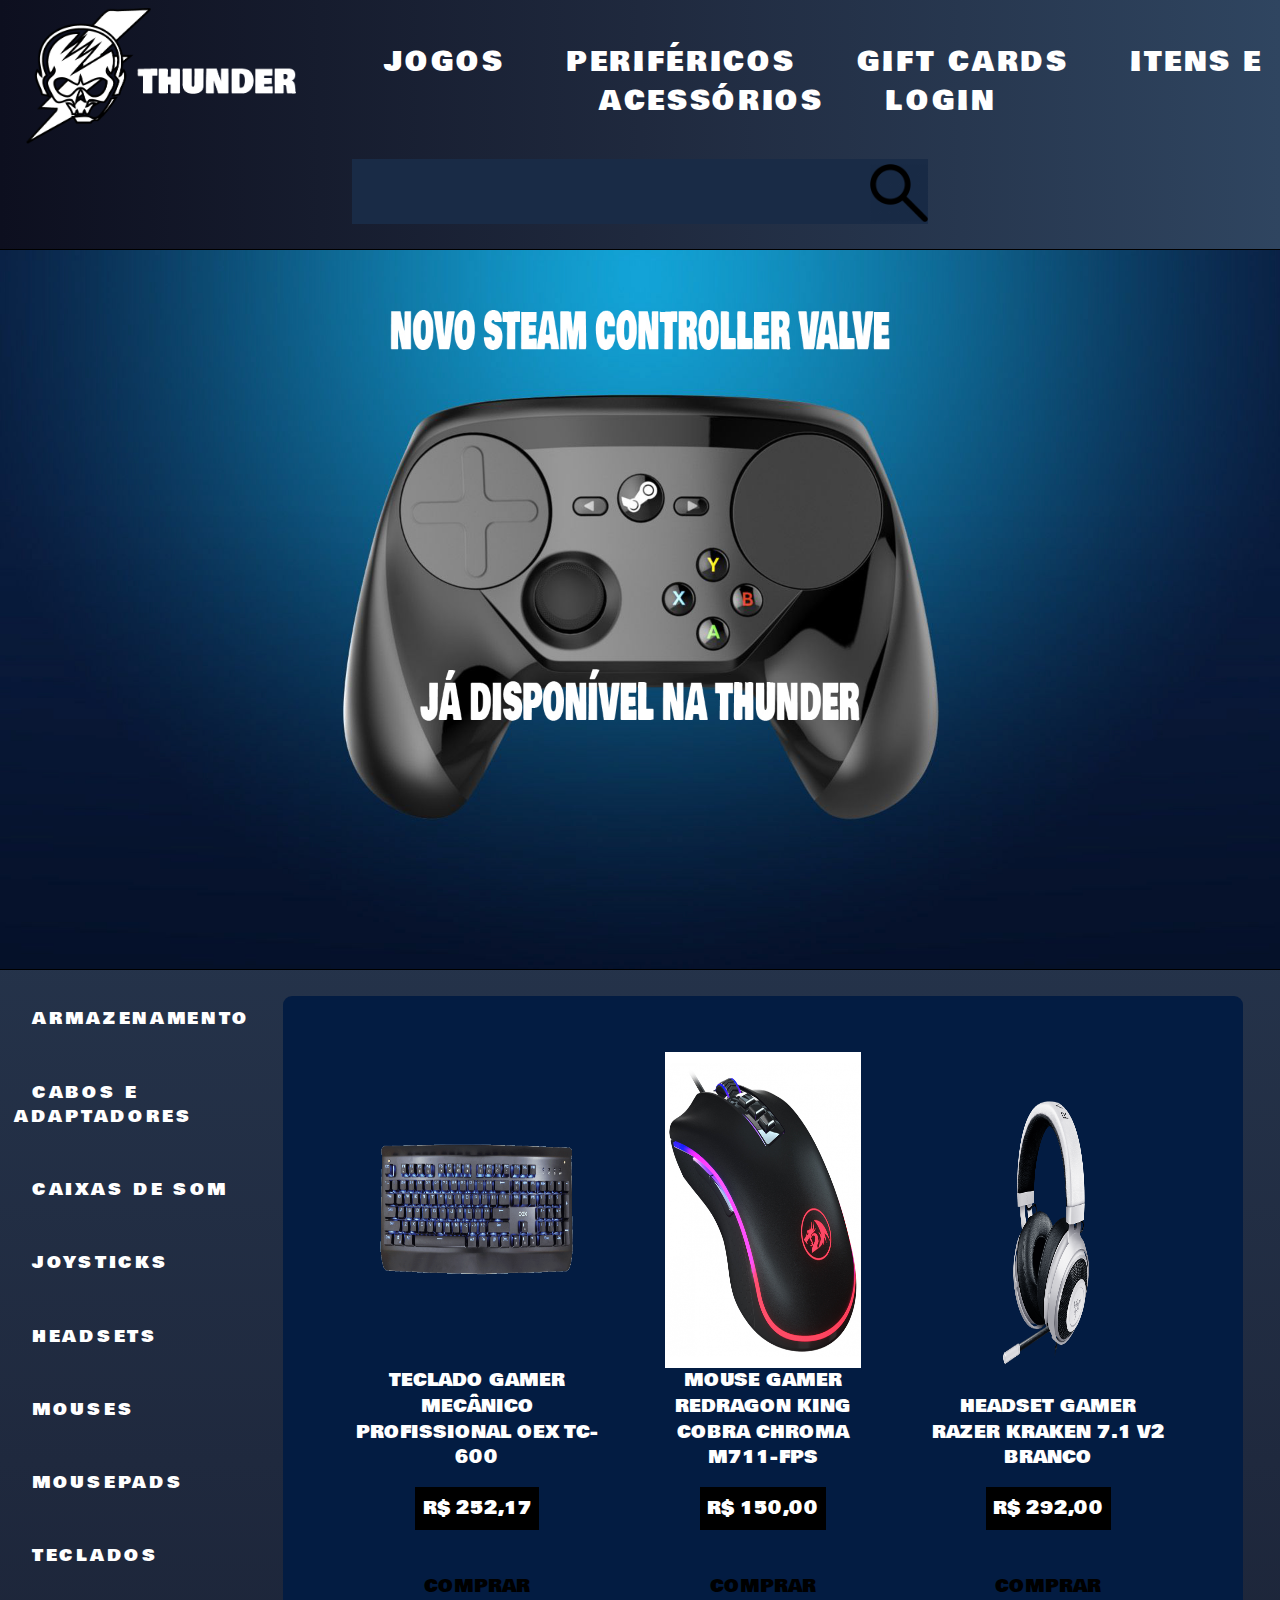
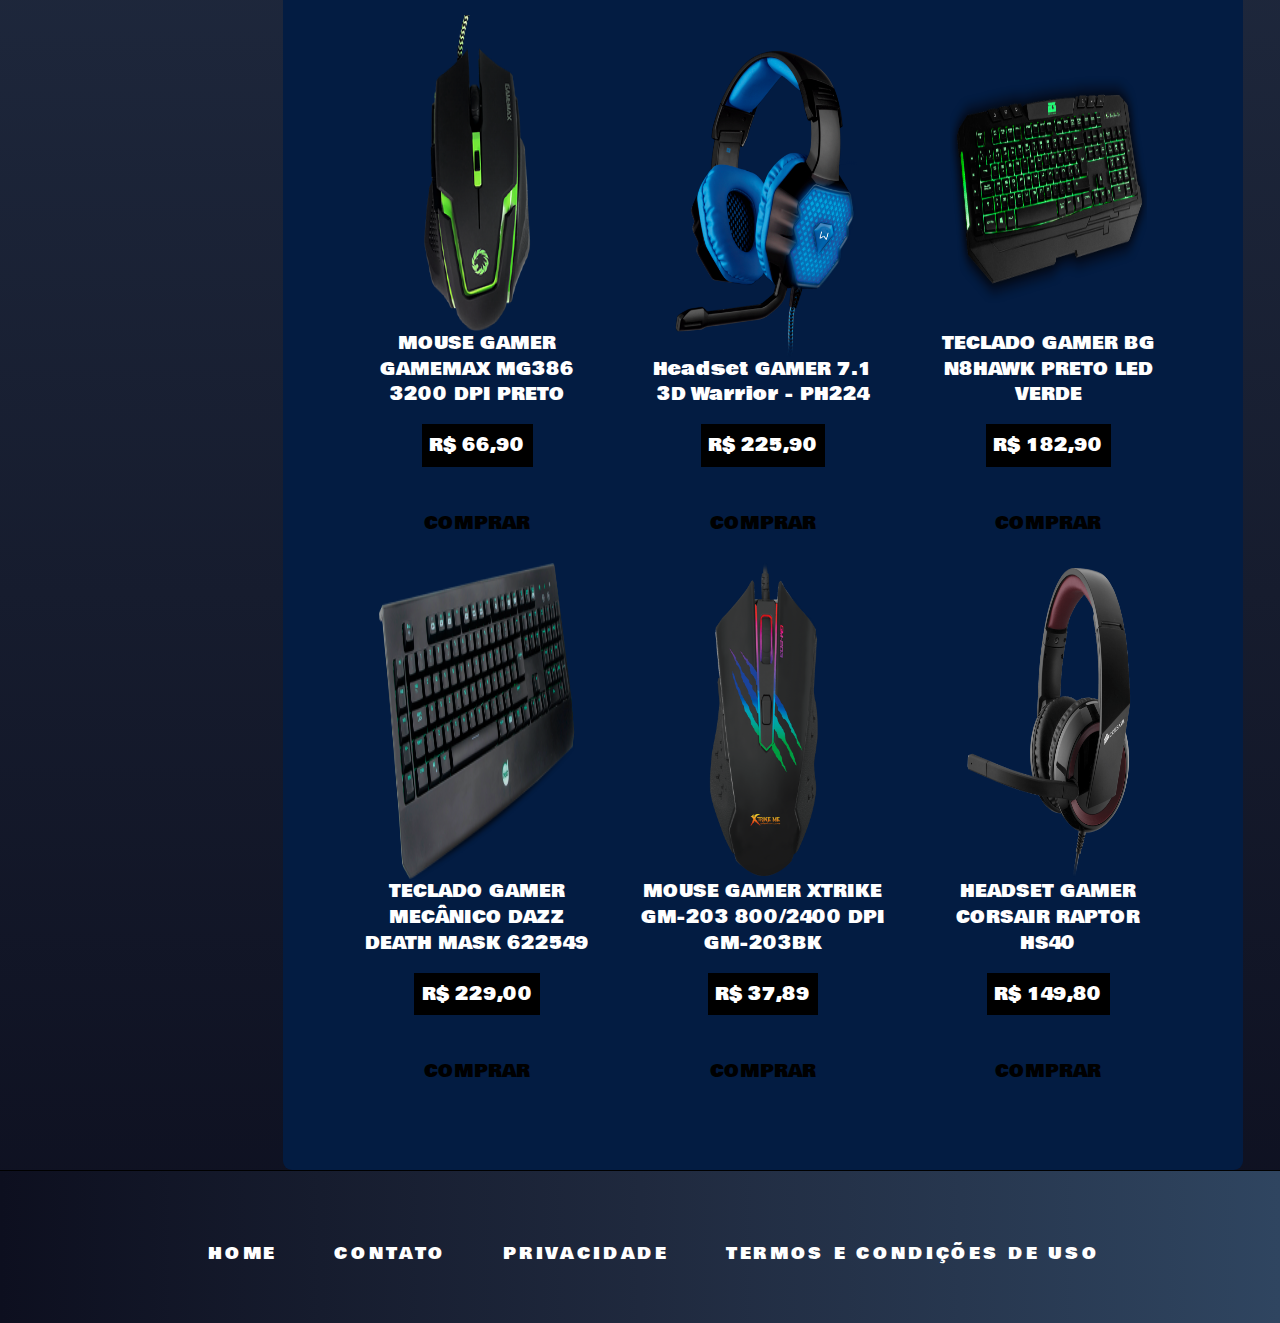
<file: project/html/perifericos.html>
<!DOCTYPE html>
<html lang="pt-br">
  <head>
    <title>Thunder - Periféricos</title>
    <meta charset="utf-8">
    <link rel="stylesheet" type="text/css" href="../css/generalStyle.css"> <!-- Estilo geral das páginas-->
    <link rel="stylesheet" type="text/css" href="../css/stylePerifericos.css"> <!-- Estilo de index.html  -->
    <link rel="stylesheet" type="text/css" href="../css/styleVitrine.css"> <!-- Estilo das vitrines  -->
    <link rel="stylesheet" type="text/css" href="../css/generalStyleCarousel.css"> <!-- Estilo geral de carrosséis -->
    <link rel="stylesheet" href="https://maxcdn.bootstrapcdn.com/bootstrap/3.3.7/css/bootstrap.min.css"> <!-- Estilo Bootstrap -->
    <link href="https://fonts.googleapis.com/css?family=Bowlby+One" rel="stylesheet"> <!-- Fonte Bowlby One -->
    <script src="https://ajax.googleapis.com/ajax/libs/jquery/3.3.1/jquery.min.js"></script> <!-- Jquery -->
    <script src="https://maxcdn.bootstrapcdn.com/bootstrap/3.3.7/js/bootstrap.min.js"></script> <!-- Scripts Bootstrap -->
    <script src="../scripts/carousel.js"></script> <!--Scripts do carrossel  -->
  </head>
  <body bgcolor="black">
    
    <!-- Cabeçalho -->
    <header>

      <!-- Logo -->
      <a href="index.html"><p class="logoBox"><img src="../images/logos/skullLogos/skullLogo.png" id="logo-img"></p></a>
  
      <!-- Caixa do menu do cabeçalho -->
      <div class="headerMenu">
  
        <!-- Lista de elementos do menu do cabeçalho -->
        <ul> 
  
          <li>
            <a href="../html/jogos.html" class="headerMenuItems">JOGOS</a>
          </li>
  
          <li>
            <a href="../html/perifericos.html" class="headerMenuItems">PERIFÉRICOS</a>
          </li>
  
          <li>
            <a href="../html/giftCards.html" class="headerMenuItems">GIFT CARDS</a>
          </li>
            
          <li>
            <a href="../html/itensEac.html" class="headerMenuItems">ITENS E ACESSÓRIOS</a>
          </li>

          <li>
            <a href="../templates/naoFinalizado.html" class="headerMenuItems">LOGIN</a>
          </li>
        </ul>
        
      </div>
        <div class="divBusca">
          <input type="text" class="campoBusca">
          <a href="../templates/naoFinalizado.html"><img src="../images/icons/searchIcon.png"></a>
        </div>

    </header>

      <!-- Conteúdo da página -->
      <div class="content">

        <!-- Publicidade do topo -->
        <section id="publicityTopPerif">
          
        </section>
        
        <div id="divCategoriesPerif">
          <br>
          <a href="">ARMAZENAMENTO</a> <br> <br> <br>
          <a href="">CABOS E ADAPTADORES</a> <br> <br> <br>
          <a href="">CAIXAS DE SOM</a> <br> <br> <br>
          <a href="">JOYSTICKS</a> <br> <br> <br>
          <a href="">HEADSETS</a> <br> <br> <br>
          <a href="">MOUSES</a> <br> <br> <br>
          <a href="">MOUSEPADS</a> <br> <br> <br>
          <a href="">TECLADOS</a> <br> <br> <br>
        </div>

        <!-- Primeiro bloco de conteúdo -->
        <section id="contentBlockPerifericos1">
          <div id="vitrine">
            <div class="productsDiv">
              <a href=""><img src="../products/periféricos/keyboards/tecladoOEXTC-600.png"></a> <br>
              <span class="productName">TECLADO GAMER MECÂNICO PROFISSIONAL OEX TC-600</span> <br> <br>
              <span class="price">R$ 252,17</span> <br> <br> <br>
              <a href=""><span class="comprar">COMPRAR</span></a>
            </div>

            <div class="productsDiv">
              <a href=""><img src="../products/periféricos/mouse/mouseRedragonKingCobraChromaM711-FPS.jpg"></a> <br>
              <span class="productName">MOUSE GAMER REDRAGON KING COBRA CHROMA M711-FPS</span> <br> <br>
              <span class="price">R$ 150,00</span> <br> <br> <br>
              <a href=""><span class="comprar">COMPRAR</span></a>
            </div>

            <div class="productsDiv">
              <a href=""><img src="../products/periféricos/headphone/headphoneRazercomMicrofoneKrakenProV2Branco.png"></a> <br>
              <span class="productName">HEADSET GAMER RAZER KRAKEN 7.1 V2 BRANCO</span> <br> <br>
              <span class="price">R$ 292,00</span> <br> <br> <br>
              <a href=""><span class="comprar">COMPRAR</span></a>
            </div>

            <div class="productsDiv">
              <a href=""><img src="../products/periféricos/mouse/mouseGamerGamemaxMG3863200DPIPreto.png"></a> <br>
              <span class="productName">MOUSE GAMER GAMEMAX MG386 3200 DPI PRETO</span> <br> <br>
              <span class="price">R$ 66,90</span> <br> <br> <br>
              <a href=""><span class="comprar">COMPRAR</span></a>
            </div>

            <div class="productsDiv">
              <a href=""><img src="../products/periféricos/headphone/headsetGAMER7.13D.WarriorPH224.png"></a> <br>
              <span class="productName">Headset GAMER 7.1 3D Warrior - PH224</span> <br> <br>
              <span class="price">R$ 225,90</span> <br> <br> <br>
              <a href=""><span class="comprar">COMPRAR</span></a>
            </div>

            <div class="productsDiv">
              <a href=""><img src="../products/periféricos/keyboards/tecladoGamerBGN8HAWKPretoLedVerde.png"></a> <br>
              <span class="productName">TECLADO GAMER BG N8HAWK PRETO LED VERDE</span> <br> <br>
              <span class="price">R$ 182,90</span> <br> <br> <br>
              <a href=""><span class="comprar">COMPRAR</span></a>
            </div>

            <div class="productsDiv">
              <a href=""><img src="../products/periféricos/keyboards/tecladoGamerMecanicoDazzDeath.png"></a> <br>
              <span class="productName">TECLADO GAMER MECÂNICO DAZZ DEATH MASK 622549</span> <br> <br>
              <span class="price">R$ 229,00</span> <br> <br> <br>
              <a href=""><span class="comprar">COMPRAR</span></a>
            </div>

            <div class="productsDiv">
              <a href=""><img src="../products/periféricos/mouse/mouseGAMERXTRIKEGM.png"></a> <br>
              <span class="productName">MOUSE GAMER XTRIKE GM-203 800/2400 DPI GM-203BK</span> <br> <br>
              <span class="price">R$ 37,89</span> <br> <br> <br>
              <a href=""><span class="comprar">COMPRAR</span></a>
            </div>

            <div class="productsDiv">
              <a href=""><img src="../products/periféricos/headphone/headsetGamerCorsairRaptor.png"></a> <br>
              <span class="productName">HEADSET GAMER CORSAIR RAPTOR HS40</span> <br> <br>
              <span class="price">R$ 149,80</span> <br> <br> <br>
              <a href=""><span class="comprar">COMPRAR</span></a>
            </div>
          </div>
        </section>
      </div>

    <!-- Rodapé -->
    <footer>
      <!-- Caixa do menu do rodapé -->
      <div class="footerMenu">
        <ul>
          <li>
            <a href="../html/index.html" class="footerMenuItems">HOME</a>
          </li>
          <li>
            <a href="../html/contato.html" class="footerMenuItems">CONTATO</a>
          </li>
          <li>
            <a href="../html/privacidade.html" class="footerMenuItems">PRIVACIDADE</a>
          </li>
          <li>
            <a href="../html/termosECondicoes.html" class="footerMenuItems">TERMOS E CONDIÇÕES DE USO</a>
          </li>
        </ul>
      </div>
    </footer>  
  </body>
</html>
</file>
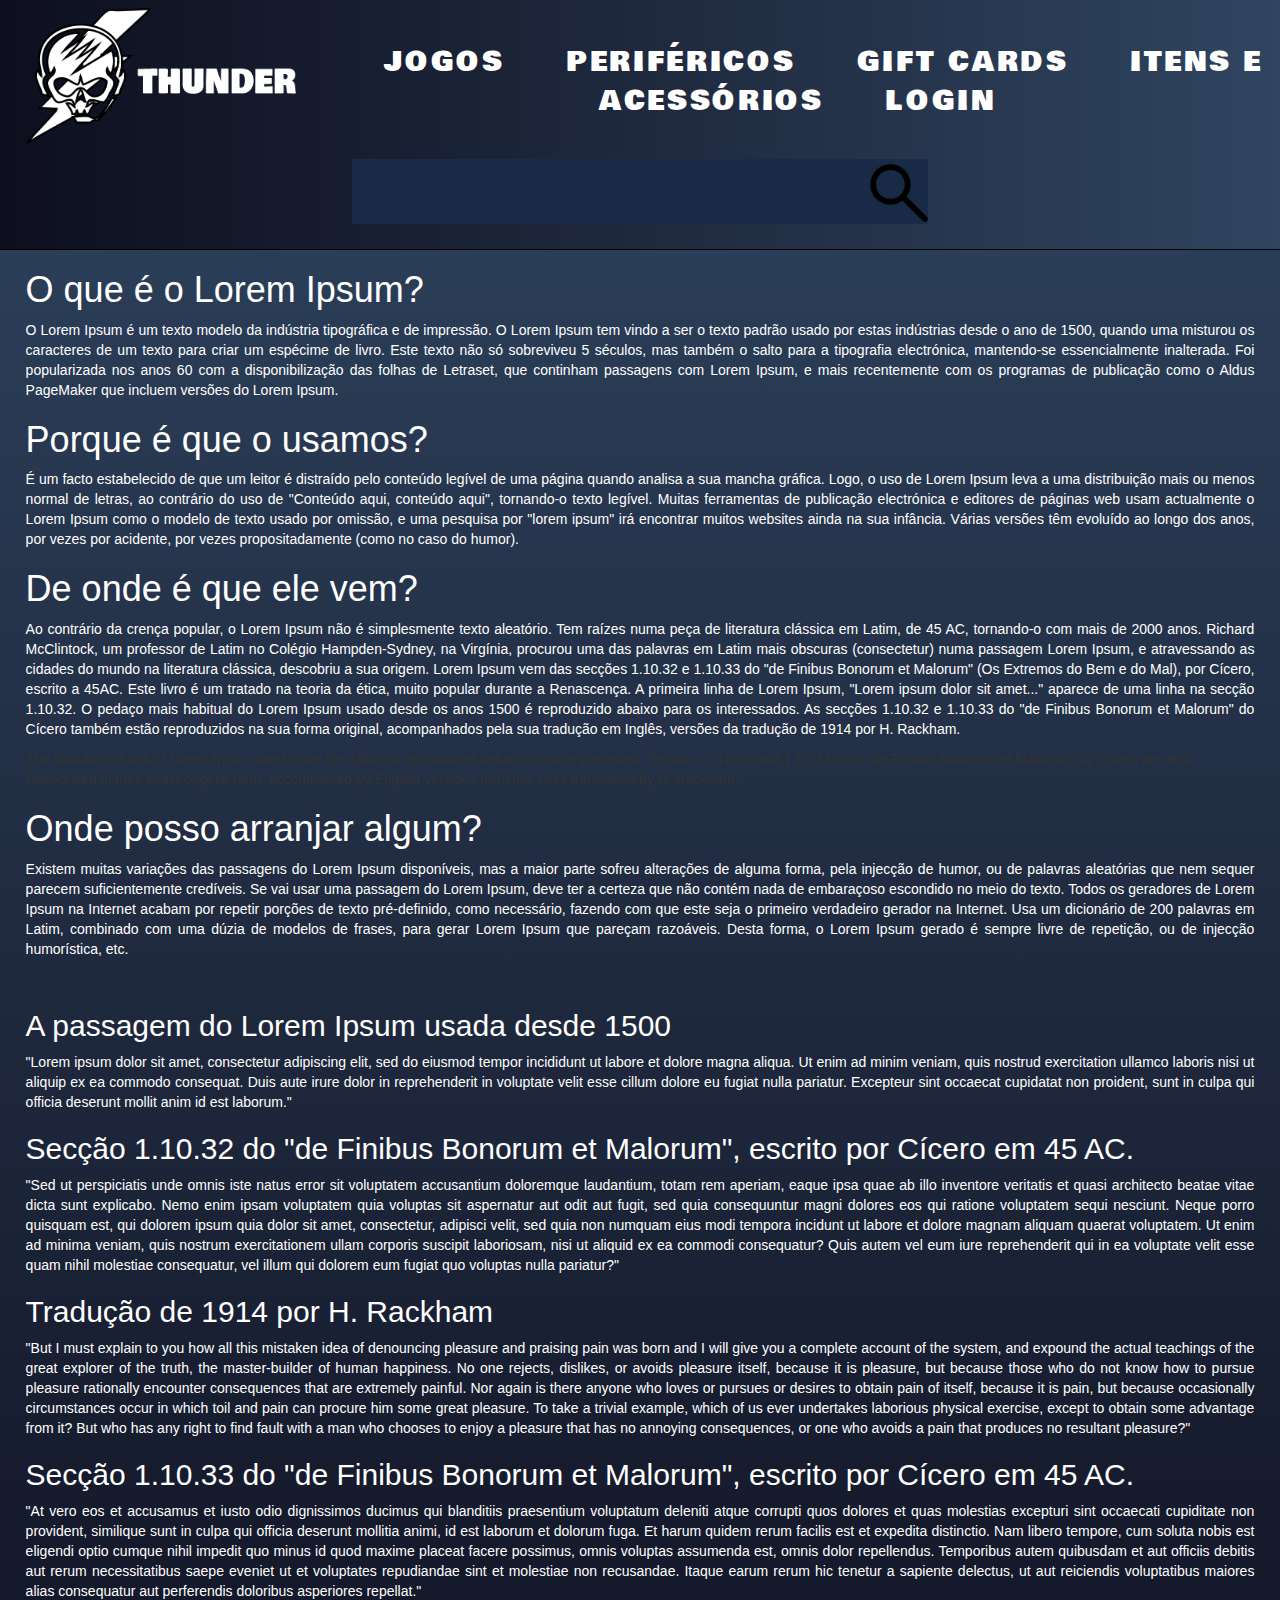
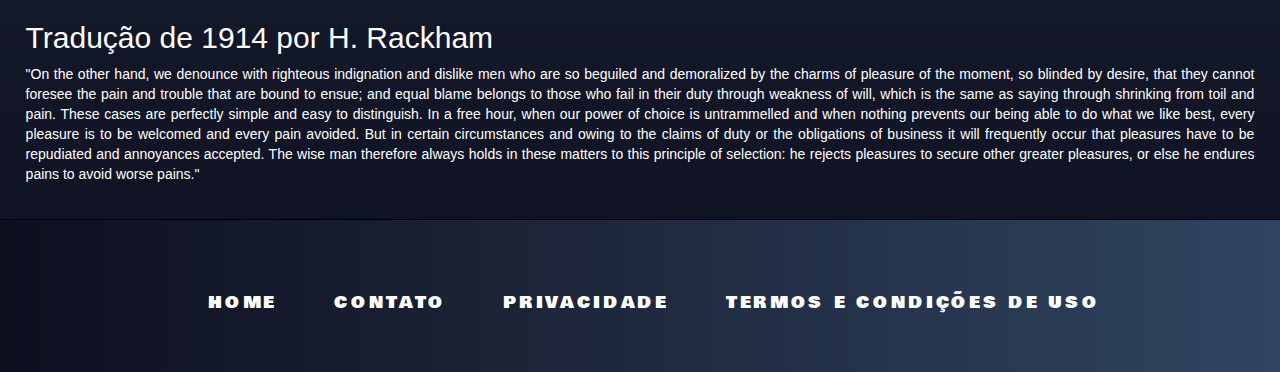
<file: project/html/privacidade.html>
<!DOCTYPE html>
<html lang="pt-br">
  <head>
    <title>Thunder - Privacidade</title>
    <meta charset="utf-8">
    <link rel="stylesheet" type="text/css" href="../css/generalStyle.css"> <!-- Estilo geral das páginas-->
    <link rel="stylesheet" type="text/css" href="../css/generalStyleCarousel.css"> <!-- Estilo geral de carrosséis -->
    <link rel="stylesheet" type="text/css" href="../css/styleTermosEPrivacidade.css"> <!-- Estilo para privacidade.html e termosECondicoes.html  -->
    <link rel="stylesheet" href="https://maxcdn.bootstrapcdn.com/bootstrap/3.3.7/css/bootstrap.min.css"> <!-- Estilo Bootstrap -->
    <link href="https://fonts.googleapis.com/css?family=Bowlby+One" rel="stylesheet"> <!-- Fonte Bowlby One -->
    <script src="https://ajax.googleapis.com/ajax/libs/jquery/3.3.1/jquery.min.js"></script> <!-- Jquery -->
    <script src="https://maxcdn.bootstrapcdn.com/bootstrap/3.3.7/js/bootstrap.min.js"></script> <!-- Scripts Bootstrap -->
    <script src="../scripts/carousel.js"></script> <!--Scripts do carrossel  -->

  </head>
  <body bgcolor="black" onload="">
    
    <!-- Cabeçalho -->
    <header>

      <!-- Logo -->
      <a href="index.html"><p class="logoBox"><img src="../images/logos/skullLogos/skullLogo.png" id="logo-img"></p></a>
  
      <!-- Caixa do menu do cabeçalho -->
      <div class="headerMenu">
  
        <!-- Lista de elementos do menu do cabeçalho -->
        <ul> 
  
          <li>
            <a href="../html/jogos.html" class="headerMenuItems">JOGOS</a>
          </li>
  
          <li>
            <a href="../html/perifericos.html" class="headerMenuItems">PERIFÉRICOS</a>
          </li>
  
          <li>
            <a href="../html/giftCards.html" class="headerMenuItems">GIFT CARDS</a>
          </li>
            
          <li>
            <a href="../html/itensEac.html" class="headerMenuItems">ITENS E ACESSÓRIOS</a>
          </li>

          <li>
            <a href="../templates/naoFinalizado.html" class="headerMenuItems">LOGIN</a>
          </li>
        </ul>
        
      </div>
        <div class="divBusca">
          <input type="text" class="campoBusca">
          <a href="../templates/naoFinalizado.html"><img src="../images/icons/searchIcon.png"></a>
        </div>

    </header>
    
    <div id="content">
      <div class="termsBlock">
        <h1 class="termsTitles">O que é o Lorem Ipsum?</h1>
        <p class="termsTexts">O Lorem Ipsum é um texto modelo da indústria tipográfica e de impressão. O Lorem Ipsum tem vindo a ser o texto padrão usado por estas indústrias desde o ano de 1500, quando uma misturou os caracteres de um texto para criar um espécime de livro. Este texto não só sobreviveu 5 séculos, mas também o salto para a tipografia electrónica, mantendo-se essencialmente inalterada. Foi popularizada nos anos 60 com a disponibilização das folhas de Letraset, que continham passagens com Lorem Ipsum, e mais recentemente com os programas de publicação como o Aldus PageMaker que incluem versões do Lorem Ipsum.</p>
        
        <h1 class="termsTitles">Porque é que o usamos?</h1>
        <p class="termsTexts">É um facto estabelecido de que um leitor é distraído pelo conteúdo legível de uma página quando analisa a sua mancha gráfica. Logo, o uso de Lorem Ipsum leva a uma distribuição mais ou menos normal de letras, ao contrário do uso de "Conteúdo aqui, conteúdo aqui", tornando-o texto legível. Muitas ferramentas de publicação electrónica e editores de páginas web usam actualmente o Lorem Ipsum como o modelo de texto usado por omissão, e uma pesquisa por "lorem ipsum" irá encontrar muitos websites ainda na sua infância. Várias versões têm evoluído ao longo dos anos, por vezes por acidente, por vezes propositadamente (como no caso do humor).</p>
        
        
        <h1 class="termsTitles">De onde é que ele vem?</h1>
        <p class="termsTexts">Ao contrário da crença popular, o Lorem Ipsum não é simplesmente texto aleatório. Tem raízes numa peça de literatura clássica em Latim, de 45 AC, tornando-o com mais de 2000 anos. Richard McClintock, um professor de Latim no Colégio Hampden-Sydney, na Virgínia, procurou uma das palavras em Latim mais obscuras (consectetur) numa passagem Lorem Ipsum, e atravessando as cidades do mundo na literatura clássica, descobriu a sua origem. Lorem Ipsum vem das secções 1.10.32 e 1.10.33 do "de Finibus Bonorum et Malorum" (Os Extremos do Bem e do Mal), por Cícero, escrito a 45AC. Este livro é um tratado na teoria da ética, muito popular durante a Renascença. A primeira linha de Lorem Ipsum, "Lorem ipsum dolor sit amet..." aparece de uma linha na secção 1.10.32.        
        O pedaço mais habitual do Lorem Ipsum usado desde os anos 1500 é reproduzido abaixo para os interessados. As secções 1.10.32 e 1.10.33 do "de Finibus Bonorum et Malorum" do Cícero também estão reproduzidos na sua forma original, acompanhados pela sua tradução em Inglês, versões da tradução de 1914 por H. Rackham.</p>
        
        </p>The standard chunk of Lorem Ipsum used since the 1500s is reproduced below for those interested. Sections 1.10.32 and 1.10.33 from "de Finibus Bonorum et Malorum" by Cicero are also reproduced in their exact original form, accompanied by English versions from the 1914 translation by H. Rackham.</p>
        
        <h1 class="termsTitles">Onde posso arranjar algum?</h1>
        <p class="termsTexts">Existem muitas variações das passagens do Lorem Ipsum disponíveis, mas a maior parte sofreu alterações de alguma forma, pela injecção de humor, ou de palavras aleatórias que nem sequer parecem suficientemente credíveis. Se vai usar uma passagem do Lorem Ipsum, deve ter a certeza que não contém nada de embaraçoso escondido no meio do texto. Todos os geradores de Lorem Ipsum na Internet acabam por repetir porções de texto pré-definido, como necessário, fazendo com que este seja o primeiro verdadeiro gerador na Internet. Usa um dicionário de 200 palavras em Latim, combinado com uma dúzia de modelos de frases, para gerar Lorem Ipsum que pareçam razoáveis. Desta forma, o Lorem Ipsum gerado é sempre livre de repetição, ou de injecção humorística, etc.</p>
        <br>
        <h2 class="termsSubTitles">A passagem do Lorem Ipsum usada desde 1500</h2>
        <p class="termsTexts">"Lorem ipsum dolor sit amet, consectetur adipiscing elit, sed do eiusmod tempor incididunt ut labore et dolore magna aliqua. Ut enim ad minim veniam, quis nostrud exercitation ullamco laboris nisi ut aliquip ex ea commodo consequat. Duis aute irure dolor in reprehenderit in voluptate velit esse cillum dolore eu fugiat nulla pariatur. Excepteur sint occaecat cupidatat non proident, sunt in culpa qui officia deserunt mollit anim id est laborum."</p>
        
        <h2 class="termsSubTitles">Secção 1.10.32 do "de Finibus Bonorum et Malorum", escrito por Cícero em 45 AC.</h2>
        <p class="termsTexts">"Sed ut perspiciatis unde omnis iste natus error sit voluptatem accusantium doloremque laudantium, totam rem aperiam, eaque ipsa quae ab illo inventore veritatis et quasi architecto beatae vitae dicta sunt explicabo. Nemo enim ipsam voluptatem quia voluptas sit aspernatur aut odit aut fugit, sed quia consequuntur magni dolores eos qui ratione voluptatem sequi nesciunt. Neque porro quisquam est, qui dolorem ipsum quia dolor sit amet, consectetur, adipisci velit, sed quia non numquam eius modi tempora incidunt ut labore et dolore magnam aliquam quaerat voluptatem. Ut enim ad minima veniam, quis nostrum exercitationem ullam corporis suscipit laboriosam, nisi ut aliquid ex ea commodi consequatur? Quis autem vel eum iure reprehenderit qui in ea voluptate velit esse quam nihil molestiae consequatur, vel illum qui dolorem eum fugiat quo voluptas nulla pariatur?"</p>
        
        <h2 class="termsSubTitles">Tradução de 1914 por H. Rackham</h2>
        <p class="termsTexts">"But I must explain to you how all this mistaken idea of denouncing pleasure and praising pain was born and I will give you a complete account of the system, and expound the actual teachings of the great explorer of the truth, the master-builder of human happiness. No one rejects, dislikes, or avoids pleasure itself, because it is pleasure, but because those who do not know how to pursue pleasure rationally encounter consequences that are extremely painful. Nor again is there anyone who loves or pursues or desires to obtain pain of itself, because it is pain, but because occasionally circumstances occur in which toil and pain can procure him some great pleasure. To take a trivial example, which of us ever undertakes laborious physical exercise, except to obtain some advantage from it? But who has any right to find fault with a man who chooses to enjoy a pleasure that has no annoying consequences, or one who avoids a pain that produces no resultant pleasure?"</p>
        
        <h2 class="termsSubTitles">Secção 1.10.33 do "de Finibus Bonorum et Malorum", escrito por Cícero em 45 AC.</h2>
        <p class="termsTexts">"At vero eos et accusamus et iusto odio dignissimos ducimus qui blanditiis praesentium voluptatum deleniti atque corrupti quos dolores et quas molestias excepturi sint occaecati cupiditate non provident, similique sunt in culpa qui officia deserunt mollitia animi, id est laborum et dolorum fuga. Et harum quidem rerum facilis est et expedita distinctio. Nam libero tempore, cum soluta nobis est eligendi optio cumque nihil impedit quo minus id quod maxime placeat facere possimus, omnis voluptas assumenda est, omnis dolor repellendus. Temporibus autem quibusdam et aut officiis debitis aut rerum necessitatibus saepe eveniet ut et voluptates repudiandae sint et molestiae non recusandae. Itaque earum rerum hic tenetur a sapiente delectus, ut aut reiciendis voluptatibus maiores alias consequatur aut perferendis doloribus asperiores repellat."</p>
        
        <h2 class="termsSubTitles">Tradução de 1914 por H. Rackham</h2>
        <p class="termsTexts">"On the other hand, we denounce with righteous indignation and dislike men who are so beguiled and demoralized by the charms of pleasure of the moment, so blinded by desire, that they cannot foresee the pain and trouble that are bound to ensue; and equal blame belongs to those who fail in their duty through weakness of will, which is the same as saying through shrinking from toil and pain. These cases are perfectly simple and easy to distinguish. In a free hour, when our power of choice is untrammelled and when nothing prevents our being able to do what we like best, every pleasure is to be welcomed and every pain avoided. But in certain circumstances and owing to the claims of duty or the obligations of business it will frequently occur that pleasures have to be repudiated and annoyances accepted. The wise man therefore always holds in these matters to this principle of selection: he rejects pleasures to secure other greater pleasures, or else he endures pains to avoid worse pains."</p>
      </div>
    </div>

    </div>
      
    <footer>
      <!-- Caixa do menu do rodapé -->
      <div class="footerMenu">
        <ul>
          <li>
            <a href="../html/index.html" class="footerMenuItems">HOME</a>
          </li>
          <li>
            <a href="../html/contato.html" class="footerMenuItems">CONTATO</a>
          </li>
          <li>
            <a href="../html/privacidade.html" class="footerMenuItems">PRIVACIDADE</a>
          </li>
          <li>
            <a href="../html/termosECondicoes.html" class="footerMenuItems">TERMOS E CONDIÇÕES DE USO</a>
          </li>
        </ul>
      </div>
    </footer>   
  </body>
</html>
</file>
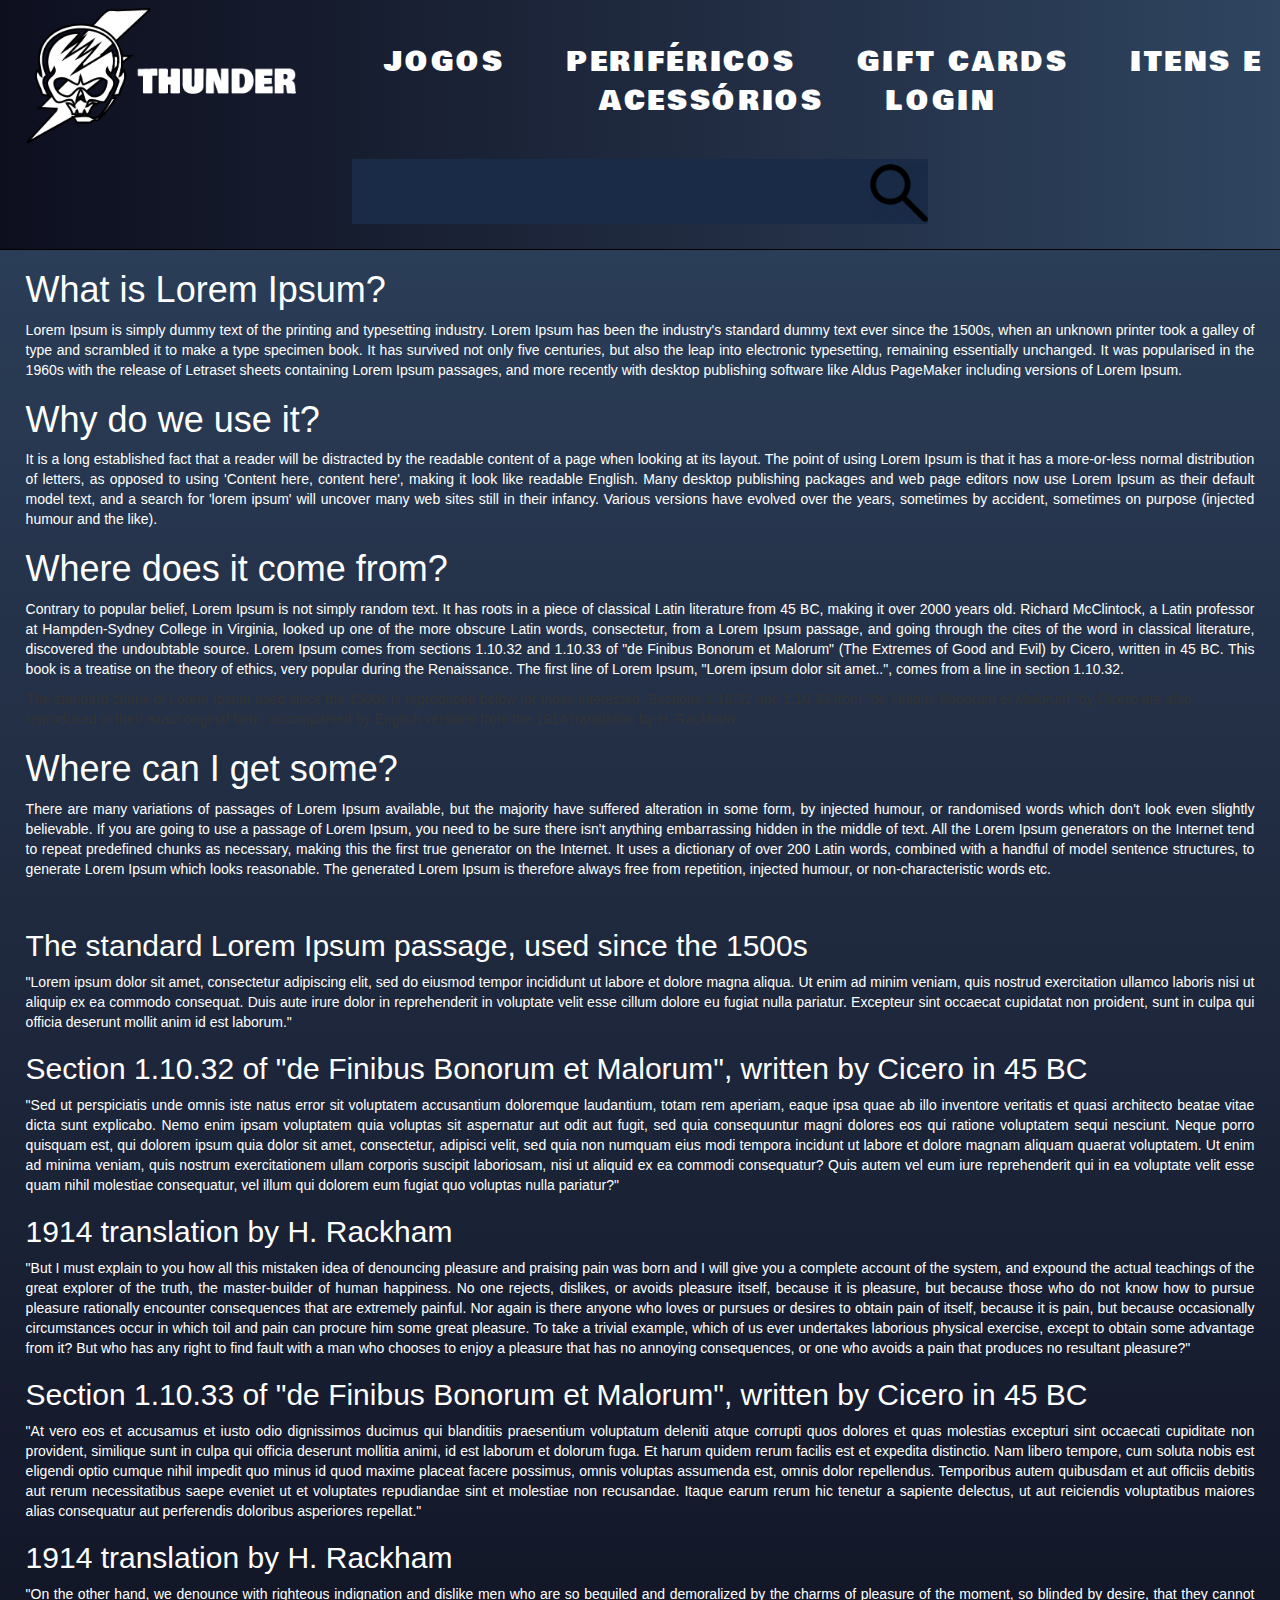
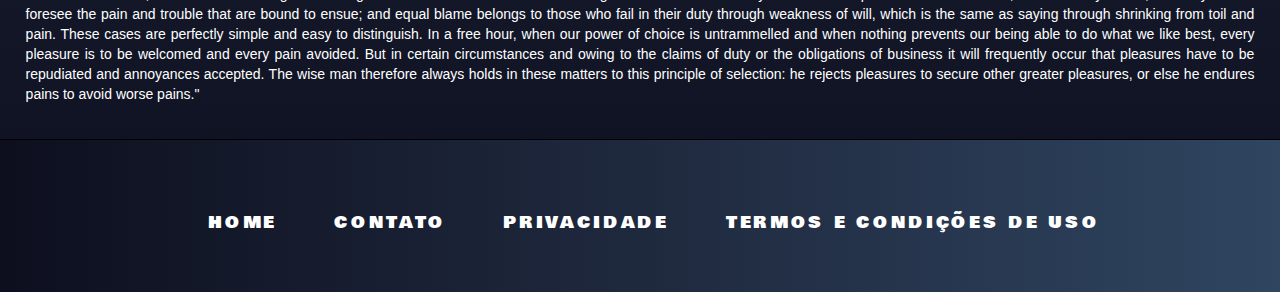
<file: project/html/termosECondicoes.html>
<!DOCTYPE html>
<html lang="pt-br">
  <head>
    <title>Thunder - Termos E Condições De Uso</title>
    <meta charset="utf-8">
    <link rel="stylesheet" type="text/css" href="../css/generalStyle.css"> <!-- Estilo geral das páginas-->
    <link rel="stylesheet" type="text/css" href="../css/generalStyleCarousel.css"> <!-- Estilo geral de carrosséis -->
    <link rel="stylesheet" type="text/css" href="../css/styleTermosEPrivacidade.css"> <!-- Estilo para privacidade.html e termosECondicoes.html  -->
    <link rel="stylesheet" href="https://maxcdn.bootstrapcdn.com/bootstrap/3.3.7/css/bootstrap.min.css"> <!-- Estilo Bootstrap -->
    <link href="https://fonts.googleapis.com/css?family=Bowlby+One" rel="stylesheet"> <!-- Fonte Bowlby One -->
    <script src="https://ajax.googleapis.com/ajax/libs/jquery/3.3.1/jquery.min.js"></script> <!-- Jquery -->
    <script src="https://maxcdn.bootstrapcdn.com/bootstrap/3.3.7/js/bootstrap.min.js"></script> <!-- Scripts Bootstrap -->
    <script src="../scripts/carousel.js"></script> <!--Scripts do carrossel  -->
   
  </head>
  <body>
    
    <!-- Cabeçalho -->
    <header>

      <!-- Logo -->
      <a href="index.html"><p class="logoBox"><img src="../images/logos/skullLogos/skullLogo.png" id="logo-img"></p></a>
  
      <!-- Caixa do menu do cabeçalho -->
      <div class="headerMenu">
  
        <!-- Lista de elementos do menu do cabeçalho -->
        <ul> 
  
          <li>
            <a href="../html/jogos.html" class="headerMenuItems">JOGOS</a>
          </li>
  
          <li>
            <a href="../html/perifericos.html" class="headerMenuItems">PERIFÉRICOS</a>
          </li>
  
          <li>
            <a href="../html/giftCards.html" class="headerMenuItems">GIFT CARDS</a>
          </li>
            
          <li>
            <a href="../html/itensEac.html" class="headerMenuItems">ITENS E ACESSÓRIOS</a>
          </li>

          <li>
            <a href="../templates/naoFinalizado.html" class="headerMenuItems">LOGIN</a>
          </li>
        </ul>
        
      </div>
        <div class="divBusca">
          <input type="text" class="campoBusca">
          <a href="../templates/naoFinalizado.html"><img src="../images/icons/searchIcon.png"></a>
        </div>

    </header>
    
    <div id="content">
      <div class="termsBlock">
        <h1 class="termsTitles">What is Lorem Ipsum?</h1>
        <p class="termsTexts">Lorem Ipsum is simply dummy text of the printing and typesetting industry. Lorem Ipsum has been the industry's standard dummy text ever since the 1500s, when an unknown printer took a galley of type and scrambled it to make a type specimen book. It has survived not only five centuries, but also the leap into electronic typesetting, remaining essentially unchanged. It was popularised in the 1960s with the release of Letraset sheets containing Lorem Ipsum passages, and more recently with desktop publishing software like Aldus PageMaker including versions of Lorem Ipsum.</p>
        
        <h1 class="termsTitles">Why do we use it?</h1>
        <p class="termsTexts">It is a long established fact that a reader will be distracted by the readable content of a page when looking at its layout. The point of using Lorem Ipsum is that it has a more-or-less normal distribution of letters, as opposed to using 'Content here, content here', making it look like readable English. Many desktop publishing packages and web page editors now use Lorem Ipsum as their default model text, and a search for 'lorem ipsum' will uncover many web sites still in their infancy. Various versions have evolved over the years, sometimes by accident, sometimes on purpose (injected humour and the like).</p>
        
        
        <h1 class="termsTitles">Where does it come from?</h1>
        <p class="termsTexts">Contrary to popular belief, Lorem Ipsum is not simply random text. It has roots in a piece of classical Latin literature from 45 BC, making it over 2000 years old. Richard McClintock, a Latin professor at Hampden-Sydney College in Virginia, looked up one of the more obscure Latin words, consectetur, from a Lorem Ipsum passage, and going through the cites of the word in classical literature, discovered the undoubtable source. Lorem Ipsum comes from sections 1.10.32 and 1.10.33 of "de Finibus Bonorum et Malorum" (The Extremes of Good and Evil) by Cicero, written in 45 BC. This book is a treatise on the theory of ethics, very popular during the Renaissance. The first line of Lorem Ipsum, "Lorem ipsum dolor sit amet..", comes from a line in section 1.10.32.</p>
        
        </p>The standard chunk of Lorem Ipsum used since the 1500s is reproduced below for those interested. Sections 1.10.32 and 1.10.33 from "de Finibus Bonorum et Malorum" by Cicero are also reproduced in their exact original form, accompanied by English versions from the 1914 translation by H. Rackham.</p>
        
        <h1 class="termsTitles">Where can I get some?</h1>
        <p class="termsTexts">There are many variations of passages of Lorem Ipsum available, but the majority have suffered alteration in some form, by injected humour, or randomised words which don't look even slightly believable. If you are going to use a passage of Lorem Ipsum, you need to be sure there isn't anything embarrassing hidden in the middle of text. All the Lorem Ipsum generators on the Internet tend to repeat predefined chunks as necessary, making this the first true generator on the Internet. It uses a dictionary of over 200 Latin words, combined with a handful of model sentence structures, to generate Lorem Ipsum which looks reasonable. The generated Lorem Ipsum is therefore always free from repetition, injected humour, or non-characteristic words etc.</p>
        <br>
        <h2 class="termsSubTitles">The standard Lorem Ipsum passage, used since the 1500s</h2>
        <p class="termsTexts">"Lorem ipsum dolor sit amet, consectetur adipiscing elit, sed do eiusmod tempor incididunt ut labore et dolore magna aliqua. Ut enim ad minim veniam, quis nostrud exercitation ullamco laboris nisi ut aliquip ex ea commodo consequat. Duis aute irure dolor in reprehenderit in voluptate velit esse cillum dolore eu fugiat nulla pariatur. Excepteur sint occaecat cupidatat non proident, sunt in culpa qui officia deserunt mollit anim id est laborum."</p>
        
        <h2 class="termsSubTitles">Section 1.10.32 of "de Finibus Bonorum et Malorum", written by Cicero in 45 BC</h2>
        <p class="termsTexts">"Sed ut perspiciatis unde omnis iste natus error sit voluptatem accusantium doloremque laudantium, totam rem aperiam, eaque ipsa quae ab illo inventore veritatis et quasi architecto beatae vitae dicta sunt explicabo. Nemo enim ipsam voluptatem quia voluptas sit aspernatur aut odit aut fugit, sed quia consequuntur magni dolores eos qui ratione voluptatem sequi nesciunt. Neque porro quisquam est, qui dolorem ipsum quia dolor sit amet, consectetur, adipisci velit, sed quia non numquam eius modi tempora incidunt ut labore et dolore magnam aliquam quaerat voluptatem. Ut enim ad minima veniam, quis nostrum exercitationem ullam corporis suscipit laboriosam, nisi ut aliquid ex ea commodi consequatur? Quis autem vel eum iure reprehenderit qui in ea voluptate velit esse quam nihil molestiae consequatur, vel illum qui dolorem eum fugiat quo voluptas nulla pariatur?"</p>
        
        <h2 class="termsSubTitles">1914 translation by H. Rackham</h2>
        <p class="termsTexts">"But I must explain to you how all this mistaken idea of denouncing pleasure and praising pain was born and I will give you a complete account of the system, and expound the actual teachings of the great explorer of the truth, the master-builder of human happiness. No one rejects, dislikes, or avoids pleasure itself, because it is pleasure, but because those who do not know how to pursue pleasure rationally encounter consequences that are extremely painful. Nor again is there anyone who loves or pursues or desires to obtain pain of itself, because it is pain, but because occasionally circumstances occur in which toil and pain can procure him some great pleasure. To take a trivial example, which of us ever undertakes laborious physical exercise, except to obtain some advantage from it? But who has any right to find fault with a man who chooses to enjoy a pleasure that has no annoying consequences, or one who avoids a pain that produces no resultant pleasure?"</p>
        
        <h2 class="termsSubTitles">Section 1.10.33 of "de Finibus Bonorum et Malorum", written by Cicero in 45 BC</h2>
        <p class="termsTexts">"At vero eos et accusamus et iusto odio dignissimos ducimus qui blanditiis praesentium voluptatum deleniti atque corrupti quos dolores et quas molestias excepturi sint occaecati cupiditate non provident, similique sunt in culpa qui officia deserunt mollitia animi, id est laborum et dolorum fuga. Et harum quidem rerum facilis est et expedita distinctio. Nam libero tempore, cum soluta nobis est eligendi optio cumque nihil impedit quo minus id quod maxime placeat facere possimus, omnis voluptas assumenda est, omnis dolor repellendus. Temporibus autem quibusdam et aut officiis debitis aut rerum necessitatibus saepe eveniet ut et voluptates repudiandae sint et molestiae non recusandae. Itaque earum rerum hic tenetur a sapiente delectus, ut aut reiciendis voluptatibus maiores alias consequatur aut perferendis doloribus asperiores repellat."</p>
        
        <h2 class="termsSubTitles">1914 translation by H. Rackham</h2>
        <p class="termsTexts">"On the other hand, we denounce with righteous indignation and dislike men who are so beguiled and demoralized by the charms of pleasure of the moment, so blinded by desire, that they cannot foresee the pain and trouble that are bound to ensue; and equal blame belongs to those who fail in their duty through weakness of will, which is the same as saying through shrinking from toil and pain. These cases are perfectly simple and easy to distinguish. In a free hour, when our power of choice is untrammelled and when nothing prevents our being able to do what we like best, every pleasure is to be welcomed and every pain avoided. But in certain circumstances and owing to the claims of duty or the obligations of business it will frequently occur that pleasures have to be repudiated and annoyances accepted. The wise man therefore always holds in these matters to this principle of selection: he rejects pleasures to secure other greater pleasures, or else he endures pains to avoid worse pains."</p>
      </div>
    </div>
      
    <footer>
      <!-- Caixa do menu do rodapé -->
      <div class="footerMenu">
        <ul>
          <li>
            <a href="../html/index.html" class="footerMenuItems">HOME</a>
          </li>
          <li>
            <a href="../html/contato.html" class="footerMenuItems">CONTATO</a>
          </li>
          <li>
            <a href="../html/privacidade.html" class="footerMenuItems">PRIVACIDADE</a>
          </li>
          <li>
            <a href="../html/termosECondicoes.html" class="footerMenuItems">TERMOS E CONDIÇÕES DE USO</a>
          </li>
        </ul>
      </div>
    </footer>   
  </body>
</html>
</file>
<file: project/css/generalStyle.css>
/* Decoração dos links */
a {
  color: #ffffff !important;
  text-decoration: none !important;
}

body {
  background-size: cover;
  background-repeat: no-repeat; 
  background-image: linear-gradient(to top, #0d0f1f, #161c2e, #1f293e, #27374f, #2f4560);
}

/* Estilo geral da página */
body, html {  
  width: 100%;
  padding: 0px;
  margin: 0px;
  display: flex;
  flex-direction: column;
  min-height: 100%;
}

/* EStilo do cabeçalho */
header {
  border-bottom: 1px solid rgb(0, 0, 0);
  font-family: 'Bowlby One';
  overflow: hidden;
  letter-spacing: 0.3vh;
  top: 0;
  left: 0;
  width: 100%;
  z-index: 99;
  position: relative;
  background-image: linear-gradient(to right, #0d0f1f, #161c2e, #1f293e, #27374f, #2f4560);
}

/* Caixa da logo */
.logoBox {
  float: left;
  width: 30vh;
  margin: 0.6% 0 0.5% 2%;
  text-align: right;
  position: relative;
  z-index: 2;
  height: auto;
}

/* EStilo da logo */
.logoBox img {
  height: 100%;
  width: 100%;
  min-height: 100%; 
  display: -webkit-flex; 
  display: flex; -webkit-align-items: center; 
  display: -moz-flex; 
  display: flex; -moz-align-items: center; 
  display: -o-flex; 
  display: flex; -o-align-items: center; 
  display: -ms-flex; 
  display: flex; -ms-align-items: center; 
  align-items: center; 
  -webkit-justify-content: center; 
  justify-content: center;
}

/* Caixa do menu do cabeçalho */
.headerMenu {
  color: rgb(0, 0, 0);
  margin: 0;
  padding: 0;
  display: inline;
  text-align: center;
  font-size: 2vh;
  min-height: 100%; 
  display: -webkit-flex; 
  display: flex; -webkit-align-items: center; 
  display: -moz-flex; 
  display: flex; -moz-align-items: center; 
  display: -o-flex; 
  display: flex; -o-align-items: center; 
  display: -ms-flex; 
  display: flex; -ms-align-items: center; 
  align-items: center; 
  -webkit-justify-content: center; 
  justify-content: center;
}

/* Lista de elementos do menu do cabeçalho */
.headerMenu ul {
  margin-top: 4.35%;
  margin-bottom: 4%;
  vertical-align: middle;
  width: 100%;
  margin-left: 1%;
}

/* Caixas dos elementos do menu do cabeçalho */
.headerMenu ul li {
  display: inline;
  margin-right: 1%;
}

/* Elementos do menu do cabeçalho */
.headerMenuItems {
  cursor: pointer;
  width: auto;
  color: rgb(0, 0, 0);
  font-size: 3vh;
  transition: 0.2s ease;
  border-radius: 1vh 1vh 1vh 1vh;
  user-select: none;
  padding: 0.8em;
  letter-spacing: 0.0.1;
}

/* Hover elementos do menu do cabeçalho */
.headerMenuItems:hover {
  background-color: rgb(0, 0, 0);
}

/* div do campo de busca */
.divBusca {
  background-color: rgb(25, 43, 70);
  width: 45%;
  height: 10%;
  margin: 0 auto;
  margin-bottom: 2%;
  font-size: 5vh;
}

/* campo de busca */
.campoBusca {
  width: 90%;
  float: left;
  background-color: transparent;
  border: none;
  color: rgb(255, 255, 255);
  font-family: 'Bowlby One';
  letter-spacing: 2px;
}

/* lupa do campo de busca */
.divBusca img {
  width: 10%;
}

/* Bloco de conteúdo geral da página*/
.content {
  width: 100%;
  height: 100%;
}

/* Blocos únicos de conteúdo */
.contentBlocks {
  width: 100%;
  height: 100%;
  position: relative;
}

/* Estilo do rodapé */
footer {
  width: 100%;
  height: 17vh;
  border-top: 1px solid rgb(0, 0, 0);
  font-family: 'Bowlby One';
  overflow: hidden;
  letter-spacing: 0.3vh;
  position: relative;
  background-image: linear-gradient(to right, #0d0f1f, #161c2e, #1f293e, #27374f, #2f4560);
  background-size: cover;
  background-repeat: no-repeat;
}

/* Caixa do menu do rodapé */
.footerMenu {
  color: rgb(0, 0, 0);
  margin: 0;
  padding: 0;
  text-align: center;
  font-size: 2.5vh;
  min-height: 100%; 
  display: -webkit-flex; 
  display: flex; -webkit-align-items: center; 
  display: -moz-flex; 
  display: flex; -moz-align-items: center; 
  display: -o-flex; 
  display: flex; -o-align-items: center; 
  display: -ms-flex; 
  display: flex; -ms-align-items: center; 
  align-items: center; 
  -webkit-justify-content: center; 
  justify-content: center;
  margin: 0 auto;
}

/* Lista de elementos do menu do rodapé */
.footerMenu ul {
  margin-top: 2.8%;
  margin-bottom: 2%;
  width: 100%;
}

/* Caixa dos elementos do menu do rodapé */
.footerMenu ul li {
  display: inline;
  margin-right: 1%;
}

/* Elementos do menu do rodapé */
.footerMenuItems {
  cursor: pointer;
  width: auto;
  font-size: 17px;
  transition: 0.2s ease;
  user-select: none;
  padding: 1em;
  letter-spacing: 0.0.1;
  border-radius: 1vh 1vh 1vh 1vh;
}

/* Hover elementos do menu do rodapé */
.footerMenuItems:hover {
  background-color: rgb(0, 0, 0);
}
</file>
<file: project/css/styleIndex.css>
/* Primeiro bloco de conteúdo da página */
#contentBlockIndex1 {
  background-image: url("../images/backgrounds/cyberPBG.jpg");
  background-repeat: no-repeat;
  background-size: cover;
  height: 90%;
  width: 100%;
  padding-top: 10%;
  padding-bottom: 10%;
}

/* Carrossel de index.html*/
#indexCarousel {
  width: 80%;
  margin: 0 auto;
}

/* Slides do carrossel */
#indexCarousel img{
  height: 100%;
  width: 100%;
}
</file>
<file: project/css/generalStyleCarousel.css>
.left, .right {
/* Gradiente botões esq. dir. */
background: -moz-linear-gradient(left, rgba(0,0,0,0.65) 0%, rgba(0,0,0,0) 100%); /* FF3.6-15 */
background: -webkit-linear-gradient(left, rgba(0,0,0,0.65) 0%,rgba(0,0,0,0) 100%); /* Chrome10-25,Safari5.1-6 */
background: linear-gradient(to right, rgba(0,0,0,0.65) 0%,rgba(0,0,0,0) 100%); /* W3C, IE10+, FF16+, Chrome26+, Opera12+, Safari7+ */
filter: progid:DXImageTransform.Microsoft.gradient( startColorstr='#a6000000', endColorstr='#00000000',GradientType=1 ); /* IE6-9 */
}

/* Legendas/textos dos slides */
.homeSlidesText {
  font-size: 4vh;
  font-family: 'Bowlby One';
  letter-spacing: 0.3vh;
}

/* Div legendas/textos dos slides */
.carousel-caption {
  background-color: rgba(0, 0, 0, 0.808);
}

.carousel-inner {
  width: 100%;
}

.carousel-inner .item .active {
  width: 100%;
}

.carousel-inner img {
  width: 100%;
}

/* Hover carrossel */
.carousel-inner:hover {
  animation: pulse 1s infinite;
  animation-direction: alternate;
  -webkit-animation-name: pulse;
  animation-name: pulse;
}

/* Animação "pulsar" (brilho) dos slides */
@-webkit-keyframes pulse {
  0% {
    /* -webkit-transform: scale(1); */
    -webkit-filter: brightness(100%);
  }
  100% {
    /* -webkit-transform: scale(1.1); */
    -webkit-filter: brightness(140%);
  }
}

@keyframes pulse {
  0% {
    /* transform: scale(1); */
    filter: brightness(100%);
  }
  100% {
    /* transform: scale(1.1); */
    filter: brightness(140%);
  }
}
</file>
<file: project/css/styleContato.css>
#contato {
  padding: 4%;
  width: 100%;
  height: 100%;
  background-color: rgb(25, 43, 70);
}

#contato p {
  color: white;
  text-align: justify;
  font-family: Arial, Helvetica, sans-serif;
  font-size: 6vh;
}

.contatoTitle {
  color: white;
  text-align: justify;
  font-family: Arial, Helvetica, sans-serif;
  font-size: 10vh;
}
</file>
<file: project/css/styleJogos.css>
/* Publicidade topo */
#publicityTopJogos {
  height: 60vh;
  background-image: url("../images/backgrounds/fundoPublicidade3.jpg");
  background-size: cover;
  width: 100%;
  padding-top: 8%;
  border-bottom-color: black;
  border-bottom-style: solid;
  border-bottom-width: 0.1vh;
}

/* Logo de BO4 */
.publicityImg {
  height: 80%;
  width: 50%;
  text-align: center;
  margin-left: 42%;
  padding-left: 8%;
  transition: 0.2s ease;
}

/* Hover logo de BO4 */
.publicityImg:hover {
  height: 82%;
  width: 52%;
}

/* Primeiro bloco de conteúdo da página */
#contentBlockJogos1 {
  width: 100%;
  padding-top: 2%;
}

/* Caixa com categorias de jogos */
#divCategories {
  width: 23%;
  letter-spacing: 0.3vh;
  font-size: 1.9vh;
  height: 180vh;
  margin-left: 1%;
  transition: 0.2s ease;
  padding-left: 1%;
  padding-bottom: 1%;
  text-align: left;
  float: left;
  margin-top: 5%;
}

/* Elementos anchor da div Categories */
#divCategories a {
  border-radius: 1vh 1vh 1vh 1vh;
  padding: 2vh;
  color: white;
  transition: 0.2s ease;
  font-family: 'Bowlby One';
}

/* Hover elementos anchor da div Categories */
#divCategories a:hover {
  background-color: rgb(0, 0, 0);
}

/* Textos com o nome de cada slider */
.sliderInfo {
  font-family: 'Bowlby One';
  letter-spacing: 0.3vh;
  font-size: 5vh;
  transition: 0.2s ease;
  text-align: center;
  padding: 2%; 
  margin-top: 7%;
}

/* Hover de cada sliderInfo */
.sliderInfo:hover {
  background-color: #000000;
  color: white;
  border-radius: 1vh 1vh 1vh 1vh;
}

/* Div com sliders */
#divProducts {
  width: 70%;
  float: left;
  margin-left: 3%;
}
</file>
<file: project/css/stylePerifericos.css>
/* Publicidade do topo */
#publicityTopPerif {
  height: 80vh;
  background-image: url("../products/periféricos/controllers/steamController.jpg");
  background-size: cover;
  background-repeat: no-repeat;
  width: 100%;
  border-bottom-color: black;
  border-bottom-style: solid;
  border-bottom-width: 0.1vh;
}

#divCategoriesPerif {
  width: 22%;
  letter-spacing: 0.3vh;
  padding: 1%;
  font-size: 1.9vh;
  margin-left: 0.1%;
  transition: 0.2s ease;
  padding: 1%;
  float: left;
}

#divCategoriesPerif a {
  font-family: 'Bowlby One';
  background-color: rgba(0, 0, 0, 0);
  border-radius: 1vh 1vh 1vh 1vh;
  padding: 2vh;
  text-align: justify;
  color: white;
  transition: 0.2s ease;
}

#divCategoriesPerif a:hover {
  background-color: rgb(0, 0, 0);
}

/* Primeiro bloco de conteúdo */
#contentBlockPerifericos1 {
  height: 200vh;
  width: 100%;
  padding-top: 2%;
}
</file>
<file: project/css/styleVitrine.css>
#vitrine {
  width: 75%;
  height:100%;
  background-color: rgb(3, 28, 66);
  float: left;
  padding-left: 2%;
  padding-right: 2%;
  text-align: center;
  border-radius: 1vh 1vh 1vh 1vh;
  padding-top: 3%;
}
  
.productsDiv {
  height: 28%;
  width: 27%;
  display: inline-block;
  margin: 0 auto;
  margin: 2%;
  font-family: 'Bowlby One';
  font-size: 2vh;
  color: rgb(255, 255, 255);
}
  
.productsDiv img {
  height: 65%;
  width: 80%;
}
  
.productsDiv:hover {
  animation: pulse 1s infinite;
  animation-direction: alternate;
  -webkit-animation-name: pulse;
  animation-name: pulse;
}
  
/* Animação "pulsar" (brilho) dos slides */
@-webkit-keyframes pulse {
  0% {
    /* -webkit-transform: scale(1); */
    -webkit-filter: brightness(100%);
  }
  100% {
    /* -webkit-transform: scale(1.1); */
    -webkit-filter: brightness(140%);
  }
  }
  
@keyframes pulse {
  0% {
    /* transform: scale(1); */
    filter: brightness(100%);
  }
  100% {
    /* transform: scale(1.1); */
    filter: brightness(140%);
  }
}
  
.productName {
  
}
  
.price {
  background-color: black;
  color:  #ffffff;
  padding: 3%;
}
  
.comprar {
  padding: 3%;
  transition: 0.2s ease;
  color: black;
  margin-bottom: 4%;
}
  
.comprar:hover {
  background-color: black;
  color: white; 
}
</file>
<file: project/css/styleTermosEPrivacidade.css>
.termsBlock {
  padding: 0 2% 2% 2%;
}

.termsTitles, .termsTexts, .termsSubTitles{
  color: white;
  text-align: justify;
  font-family: Arial, Helvetica, sans-serif;
}
.termsTitles {
}

.termsTexts {
}

.termsSubTitles {
}
</file>
